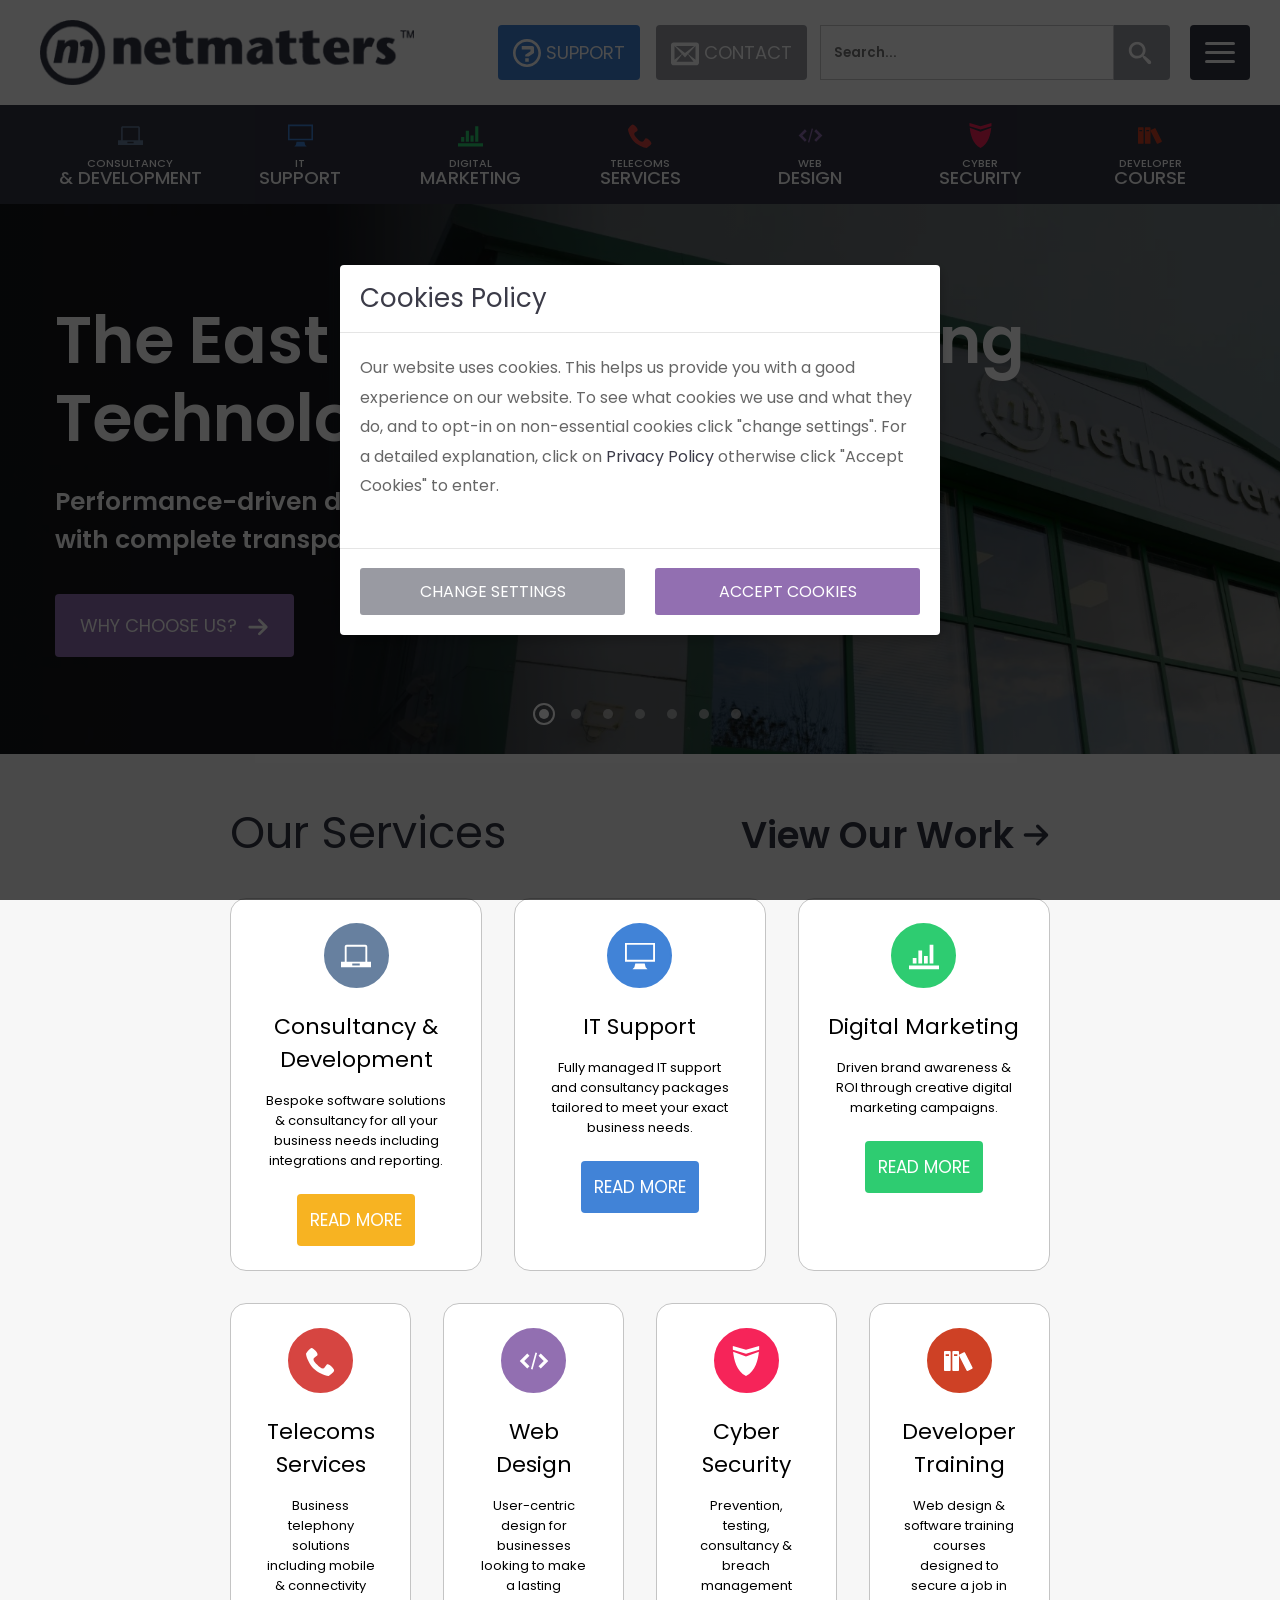
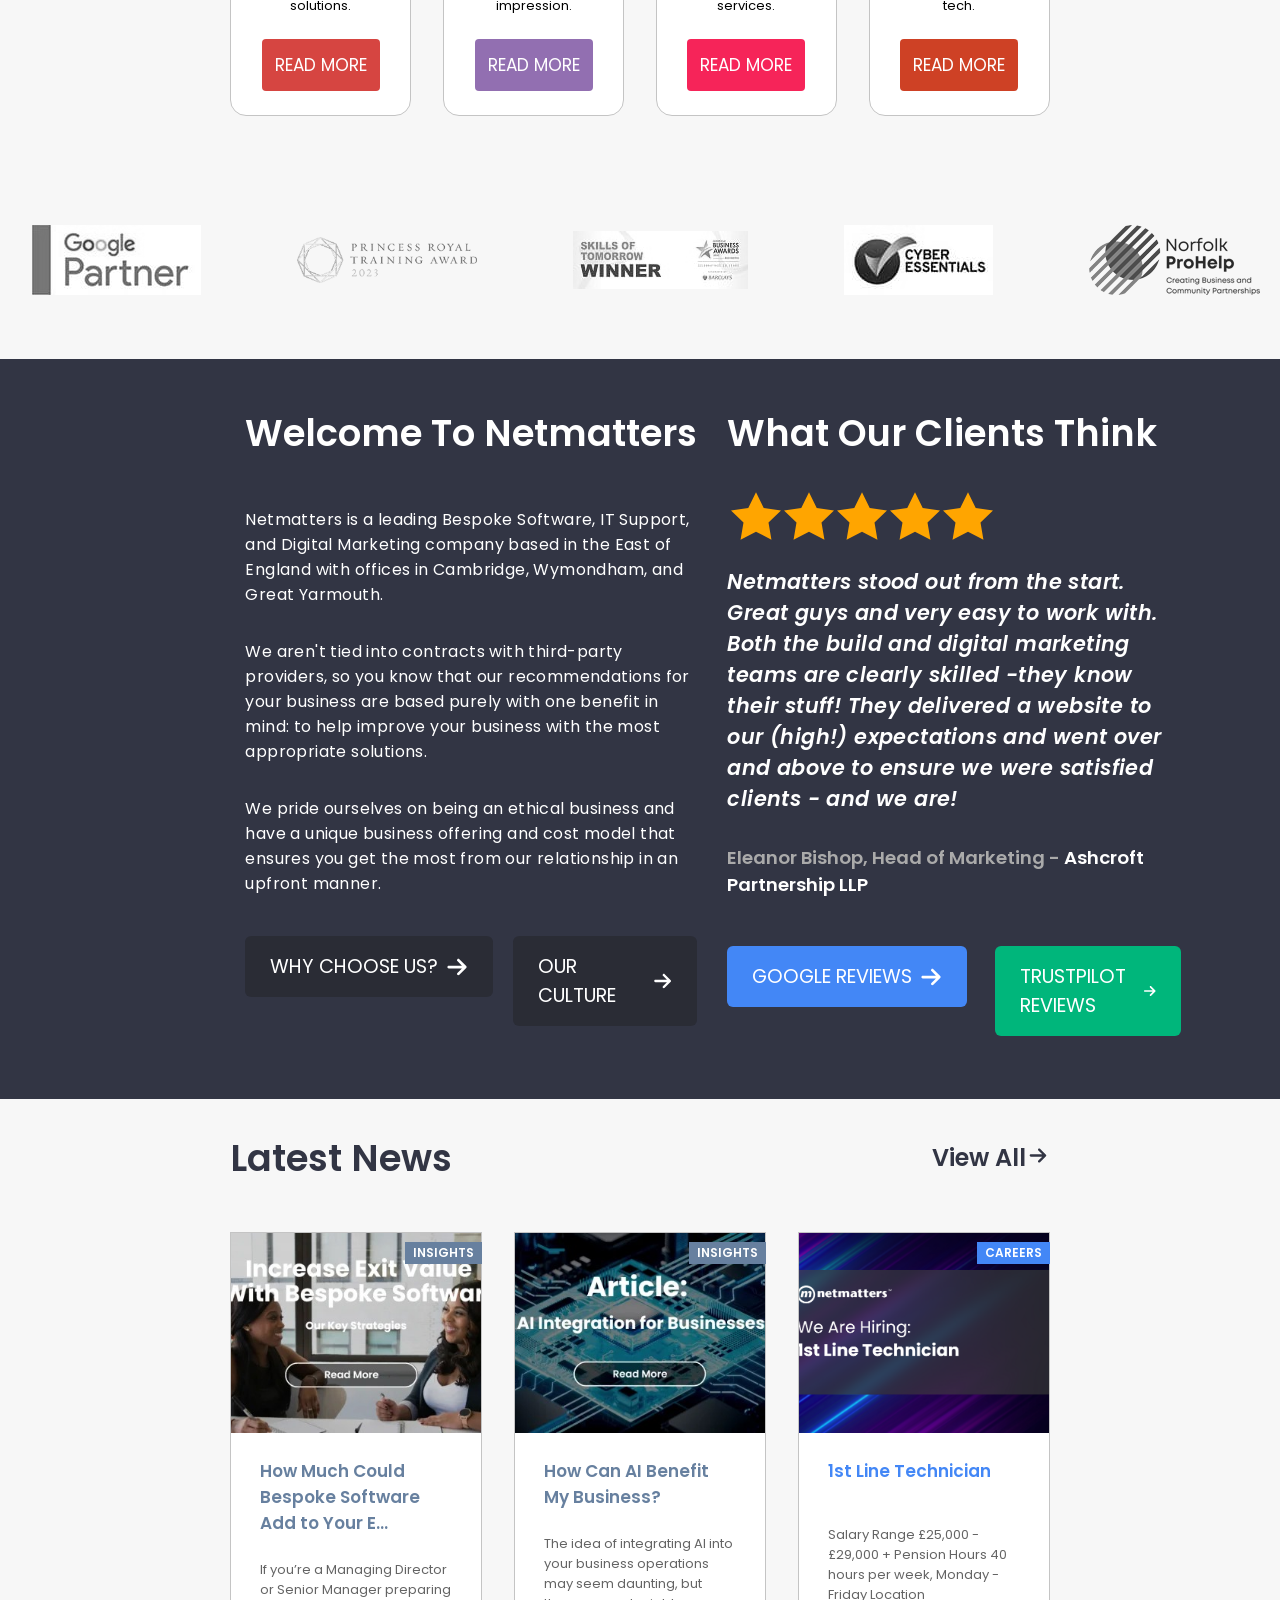
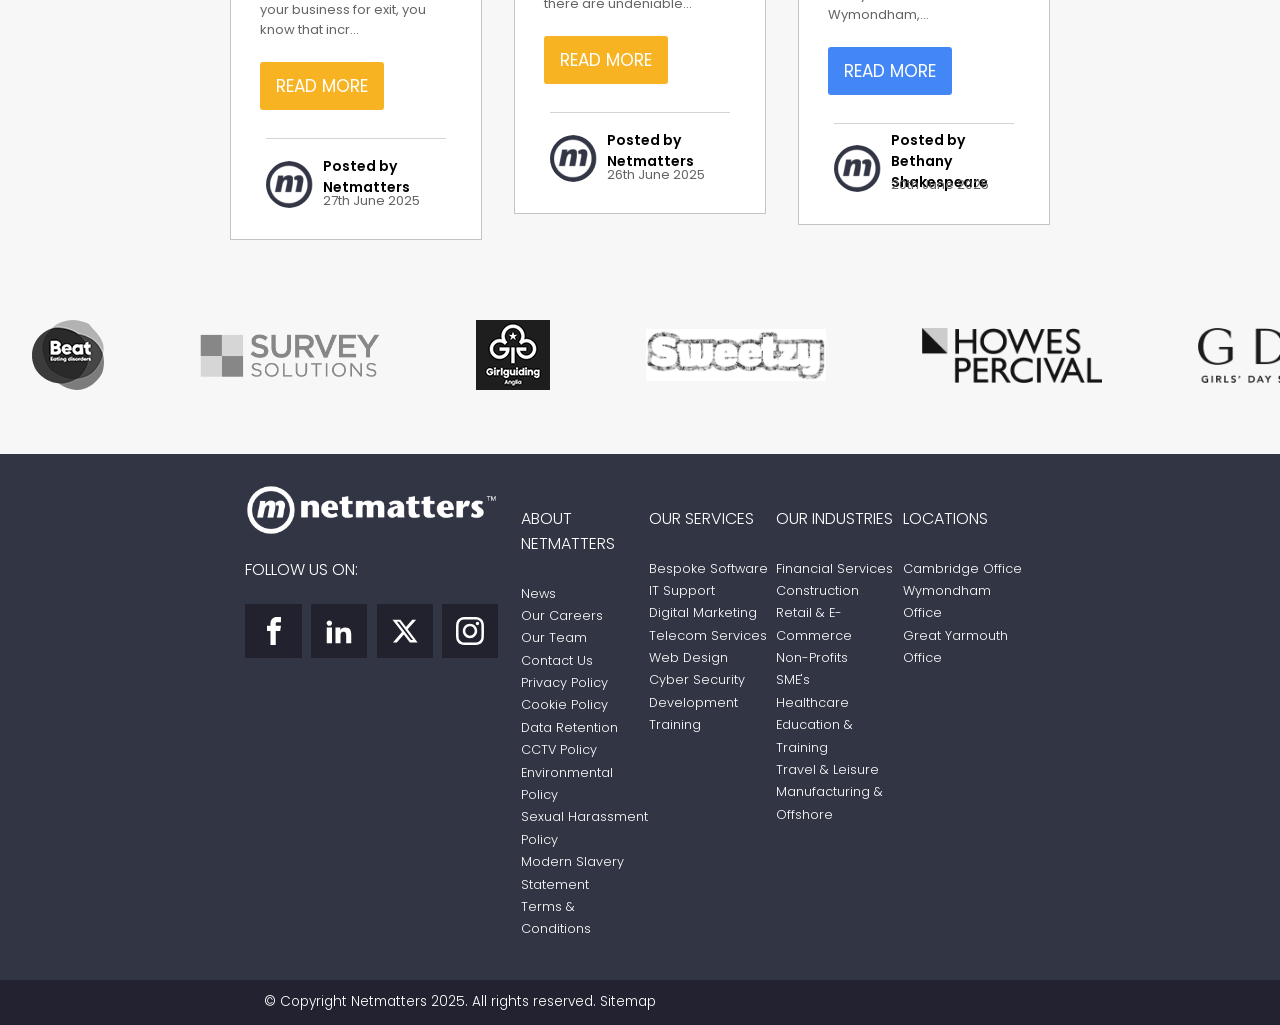
<file: index.html>
<!DOCTYPE html>
<html lang="en">
    <head>
        <meta charset="UTF-8">
        <meta name="viewport" content="width=device-width, initial-scale=1.0">
        <link rel="preconnect" href="https://fonts.googleapis.com">
        <link rel="preconnect" href="https://fonts.gstatic.com" crossorigin>
        <link href="https://fonts.googleapis.com/css2?family=Poppins:wght@300;400;500;600;700;800&display=swap" rel="stylesheet">
        <link rel="stylesheet" href="css/splide.min.css">
        <link rel="stylesheet" href="css/styles.css">
        <title>Netmatters Homepage</title>
    </head>
    <body>
        <div class="header">
            <header class="header-top">
                <div id="header-logo">
                    <img src="img/nmlogoblue.png" alt="Netmatters Logo">
                </div> <!--Header hides when scrolling down and appears when coming up-->
                <div id="contact">
                    <a id="head-contact-phone" href="contact.html" aria-label="contact">
                       <svg aria-hidden="true" viewBox="0 0 32 32"><use href="SVG/symbol-defs.svg#icon-phone"></use></svg>
                    </a>
                </div>
                <div id="support">
                    <a id="head-support" class="header-action header-action--support" href="contact.html" aria-label="Support">
                        <svg aria-hidden="true" viewBox="0 0 32 32"><use href="SVG/symbol-defs.svg#icon-question"></use></svg>SUPPORT
                    </a>
                </div>
                <div id="contact-2">
                    <a id="head-contact" class="header-action header-action--contact" href="contact.html" aria-label="Contact">
                        <svg aria-hidden="true" viewBox="0 0 32 32"><use href="SVG/symbol-defs.svg#icon-envelop"></use></svg>CONTACT
                    </a>
                </div>
                <div id="search-btn">
                    <button type="button" aria-label="Search"><svg aria-hidden="true" viewBox="0 0 40 32"><use href="SVG/symbol-defs.svg#icon-search"></use></svg></button>
                </div>
                <div id="side-nav">
                    <input type="checkbox" id="nav-toggle">
                    <label for="nav-toggle" class="hamburger" aria-label="Toggle menu"><span></span><span></span><span></span></label>
                </div>
                    <div class="search">
                        <input type="search" id="search-bar" placeholder="Search..."><button type="button" aria-label="Search"><svg aria-hidden="true" viewBox="0 0 40 32"><use href="SVG/symbol-defs.svg#icon-search"></use></svg></button>
                    </div>
            </header>
            <div class="main-nav">
                <div class="nav-item nav-con-dev">
                    <button id="nav-con-dev"><svg aria-hidden="true" viewBox="0 0 32 32"><use href="SVG/symbol-defs.svg#icon-laptop"></use></svg><span class="top-words">CONSULTANCY</span><span class="bottom-words">&amp; DEVELOPMENT</span></button>
                    <div class="dropdown">
                        <h4 class="drop-header">Our Consultancy & Development Services</h4>
                        <div class="dropdown-item"><svg aria-hidden="true"><use href="SVG/symbol-defs.svg#icon-cogs"></use></svg><a href="#">Bespoke CRM</a></div>
                        <div class="dropdown-item"><svg aria-hidden="true"><use href="SVG/symbol-defs.svg#icon-briefcase"></use></svg><a href="#">Business Automation</a></div>
                        <div class="dropdown-item"><svg aria-hidden="true"><use href="SVG/symbol-defs.svg#icon-share"></use></svg><a href="#">Software Integrations</a></div>
                        <div class="dropdown-item"><svg aria-hidden="true"><use href="SVG/symbol-defs.svg#icon-mobile"></use></svg><a href="#">Mobile App Development</a></div>
                        <div class="dropdown-item"><svg aria-hidden="true"><use href="SVG/symbol-defs.svg#icon-folder"></use></svg><a href="#">Bespoke Databases</a></div>
                        <div class="dropdown-item"><svg aria-hidden="true"><use href="SVG/symbol-defs.svg#icon-loop"></use></svg><a href="#">Sharepoint Development</a></div>
                        <div class="dropdown-item"><svg aria-hidden="true"><use href="SVG/symbol-defs.svg#icon-download"></use></svg><a href="#">Operational Systems</a></div>
                        <div class="dropdown-item"><svg aria-hidden="true"><use href="SVG/symbol-defs.svg#icon-users"></use></svg><a href="#">Business Central Implementation</a></div>
                        <div class="dropdown-item"><svg aria-hidden="true"><use href="SVG/symbol-defs.svg#icon-laptop"></use></svg><a href="#">Internet of Things (IoT) Software</a></div>
                        <div class="dropdown-item"><svg aria-hidden="true"><use href="SVG/symbol-defs.svg#icon-cloud"></use></svg><a href="#">Intranet Development</a></div>
                        <div class="dropdown-item"><svg aria-hidden="true"><use href="SVG/symbol-defs.svg#icon-cloud-download"></use></svg><a href="#">Customer Portal Development</a></div>
                        <div class="dropdown-item"><svg aria-hidden="true"><use href="SVG/symbol-defs.svg#icon-earth"></use></svg><a href="#">Reporting Hub</a></div>
                        <div class="dropdown-item"><svg aria-hidden="true"><use href="SVG/symbol-defs.svg#icon-database"></use></svg><a href="#">SAP S/4HANA Management</a></div>
                    </div>
                </div>
                <div class="nav-item nav-it-support">
                    <button id="nav-it-support"><svg aria-hidden="true" viewBox="0 0 32 32"><use href="SVG/symbol-defs.svg#icon-display"></use></svg><span class="top-words">IT</span><span class="bottom-words">SUPPORT</span></button>
                    <div class="dropdown">
                        <h4 class="drop-header">Our IT Support Services</h4>
                        <div class="dropdown-item"><svg aria-hidden="true"><use href="SVG/symbol-defs.svg#icon-headphones"></use></svg><a href="#">Managed IT Support</a></div>
                        <div class="dropdown-item"><svg aria-hidden="true"><use href="SVG/symbol-defs.svg#icon-briefcase"></use></svg><a href="#">Business IT Support</a></div>
                        <div class="dropdown-item"><svg aria-hidden="true"><use href="SVG/symbol-defs.svg#icon-laptop"></use></svg><a href="#">Office 365 for Business</a></div>
                        <div class="dropdown-item"><svg aria-hidden="true"><use href="SVG/symbol-defs.svg#icon-library"></use></svg><a href="#">IT Consultancy</a></div>
                        <div class="dropdown-item"><svg aria-hidden="true"><use href="SVG/symbol-defs.svg#icon-cloud"></use></svg><a href="#">Cloud Service Provider</a></div>
                        <div class="dropdown-item"><svg aria-hidden="true"><use href="SVG/symbol-defs.svg#icon-drive"></use></svg><a href="#">Data Backup &amp; Disaster Recovery</a></div>
                    </div>
                </div>
                <div class="nav-item nav-marketing">
                    <button id="nav-marketing"><svg aria-hidden="true" viewBox="0 0 32 32"><use href="SVG/symbol-defs.svg#icon-stats-bars"></use></svg><span class="top-words">DIGITAL</span><span class="bottom-words">MARKETING</span></button>
                    <div class="dropdown">
                        <h4 class="drop-header">Our Digital Marketing Services</h4>
                        <div class="dropdown-item"><svg aria-hidden="true"><use href="SVG/symbol-defs.svg#icon-search"></use></svg><a href="#">Search Engine Optimisation (SEO)</a></div>
                        <div class="dropdown-item"><svg aria-hidden="true"><use href="SVG/symbol-defs.svg#icon-coin-dollar"></use></svg><a href="#">Pay Per Click Advertising (PPC)</a></div>
                        <div class="dropdown-item"><svg aria-hidden="true"><use href="SVG/symbol-defs.svg#icon-stats-dots"></use></svg><a href="#">Conversion Rate Optimisation (CRO)</a></div>
                        <div class="dropdown-item"><svg aria-hidden="true"><use href="SVG/symbol-defs.svg#icon-envelop"></use></svg><a href="#">Email Marketing</a></div>
                        <div class="dropdown-item"><svg aria-hidden="true"><use href="SVG/symbol-defs.svg#icon-users"></use></svg><a href="#">Social Media Marketing</a></div>
                        <div class="dropdown-item"><svg aria-hidden="true"><use href="SVG/symbol-defs.svg#icon-pencil"></use></svg><a href="#">Content Marketing</a></div>
                    </div>
                </div>
                <div class="nav-item nav-telecoms">
                    <button id="nav-telecoms"><svg aria-hidden="true" viewBox="0 0 32 32"><use href="SVG/symbol-defs.svg#icon-phone"></use></svg><span class="top-words">TELECOMS</span><span class="bottom-words">SERVICES</span></button>
                    <div class="dropdown">
                        <h4 class="drop-header">Our Telecoms Services</h4>
                        <div class="dropdown-item"><svg aria-hidden="true"><use href="SVG/symbol-defs.svg#icon-mobile"></use></svg><a href="#">Business Mobile</a></div>
                        <div class="dropdown-item"><svg aria-hidden="true"><use href="SVG/symbol-defs.svg#icon-phone"></use></svg><a href="#">Phone System Health Check</a></div>
                        <div class="dropdown-item"><svg aria-hidden="true"><use href="SVG/symbol-defs.svg#icon-address-book"></use></svg><a href="#">Business Phone Systems</a></div>
                        <div class="dropdown-item"><svg aria-hidden="true"><use href="SVG/symbol-defs.svg#icon-meter"></use></svg><a href="#">Business Connectivity</a></div>
                        <div class="dropdown-item"><svg aria-hidden="true"><use href="SVG/symbol-defs.svg#icon-file-text"></use></svg><a href="#">Telecoms Bill Review</a></div>
                        <div class="dropdown-item"><svg aria-hidden="true"><use href="SVG/symbol-defs.svg#icon-phone-hang-up"></use></svg><a href="#">3CX Systems</a></div>
                    </div>
                </div>
                <div class="nav-item nav-design">
                    <button id="nav-design"><svg aria-hidden="true" viewBox="0 0 40 32"><use href="SVG/symbol-defs.svg#icon-embed2"></use></svg><span class="top-words">WEB</span><span class="bottom-words">DESIGN</span></button>
                    <div class="dropdown">
                        <h4 class="drop-header">Our Web Design Services</h4>
                        <div class="dropdown-item"><svg aria-hidden="true"><use href="SVG/symbol-defs.svg#icon-pencil"></use></svg><a href="#">Bespoke Website Design</a></div>
                        <div class="dropdown-item"><svg aria-hidden="true"><use href="SVG/symbol-defs.svg#icon-cart"></use></svg><a href="#">eCommerce Website Design</a></div>
                        <div class="dropdown-item"><svg aria-hidden="true"><use href="SVG/symbol-defs.svg#icon-display"></use></svg><a href="#">Pay Monthly Websites</a></div>
                        <div class="dropdown-item"><svg aria-hidden="true"><use href="SVG/symbol-defs.svg#icon-bullhorn"></use></svg><a href="#">Branding &amp; Design</a></div>
                        <div class="dropdown-item"><svg aria-hidden="true"><use href="SVG/symbol-defs.svg#icon-mobile"></use></svg><a href="#">Mobile App Development</a></div>
                        <div class="dropdown-item"><svg aria-hidden="true"><use href="SVG/symbol-defs.svg#icon-cloud"></use></svg><a href="#">Web Hosting</a></div>
                    </div>
                </div>
                <div class="nav-item nav-cyber">
                    <button id="nav-cyber"><svg aria-hidden="true" viewBox="0 0 32 32"><use href="SVG/symbol-defs.svg#icon-shield"></use></svg><span class="top-words">CYBER</span><span class="bottom-words">SECURITY</span></button>
                    <div class="dropdown">
                        <h4 class="drop-header">Our Cyber Security Services</h4>
                        <div class="dropdown-item"><svg aria-hidden="true"><use href="SVG/symbol-defs.svg#icon-files-empty"></use></svg><a href="#">Cyber Security Assessment</a></div>
                        <div class="dropdown-item"><svg aria-hidden="true"><use href="SVG/symbol-defs.svg#icon-clock"></use></svg><a href="#">Cyber Security Management</a></div>
                        <div class="dropdown-item"><svg aria-hidden="true"><use href="SVG/symbol-defs.svg#icon-lab"></use></svg><a href="#">Cyber Penetration Testing</a></div>
                        <div class="dropdown-item"><svg aria-hidden="true"><use href="SVG/symbol-defs.svg#icon-library"></use></svg><a href="#">Cyber Essentials Certification</a></div>
                        <div class="dropdown-item"><svg aria-hidden="true"><use href="SVG/symbol-defs.svg#icon-shield"></use></svg><a href="#">PCI Compliance</a></div>
                        <div class="dropdown-item"><svg aria-hidden="true"><use href="SVG/symbol-defs.svg#icon-lock"></use></svg><a href="#">Hacking Prevention</a></div>
                    </div>
                </div>
                <div class="nav-item nav-developer">
                    <button id="nav-developer"><svg aria-hidden="true" viewBox="0 0 36 32"><use href="SVG/symbol-defs.svg#icon-books"></use></svg><span class="top-words">DEVELOPER</span><span class="bottom-words">COURSE</span></button>
                    <div class="dropdown">
                        <h4 class="drop-header">Our Developer Course Services</h4>
                        <div class="dropdown-item"><svg aria-hidden="true"><use href="SVG/symbol-defs.svg#icon-laptop"></use></svg><a href="#">Train For A Career In Tech</a></div>
                        <div class="dropdown-item"><svg aria-hidden="true"><use href="SVG/symbol-defs.svg#icon-embed2"></use></svg><a href="#">Skills Bootcamp</a></div>
                        <div class="dropdown-item"><svg aria-hidden="true"><use href="SVG/symbol-defs.svg#icon-question"></use></svg><a href="#">Scion Scheme Frequently Asked Questions</a></div>
                        <div class="dropdown-item"><svg aria-hidden="true"><use href="SVG/symbol-defs.svg#icon-users"></use></svg><a href="#">Scion Collaborators</a></div>
                    </div>
                </div>
            </div>
        </div>
        <nav class="side-nav">
            <div class="side-nav-mobile-services">
                <a class="side-nav-contact" href="contact.html">CONTACT US</a>
                <div class="side-nav-services">
                    <section class="side-nav-card side-nav-consultancy">
                        <div class="side-nav-card-heading"><svg aria-hidden="true" viewBox="0 0 32 32"><use href="SVG/symbol-defs.svg#icon-laptop"></use></svg><h3><span class="side-nav-title-small">Consultancy</span><span class="side-nav-title-large">&amp; Development</span></h3></div>
                        <div class="side-nav-card-links">
                            <a href="#">Bespoke CRM</a><a href="#">Business Automation</a><a href="#">Software Integrations</a><a href="#">Mobile App Development</a><a href="#">Bespoke Databases</a><a href="#">Sharepoint Development</a><a href="#">Operational Systems</a><a href="#">Business Central Implementation</a><a href="#">Internet of Things (IoT) Software</a><a href="#">Intranet Development</a><a href="#">Customer Portal Development</a><a href="#">Reporting Hub</a><a href="#">SAP S/4HANA Management</a>
                        </div>
                    </section>
                    <section class="side-nav-card side-nav-it-support">
                        <div class="side-nav-card-heading"><svg aria-hidden="true" viewBox="0 0 32 32"><use href="SVG/symbol-defs.svg#icon-display"></use></svg><h3><span class="side-nav-title-small">IT</span><span class="side-nav-title-large">Support</span></h3></div>
                        <div class="side-nav-card-links">
                            <a href="#">Managed IT Support</a><a href="#">Business IT Support</a><a href="#">Office 365 for Business</a><a href="#">IT Consultancy</a><a href="#">Cloud Service Provider</a><a href="#">Data Backup &amp; Disaster Recovery</a>
                        </div>
                    </section>
                    <section class="side-nav-card side-nav-marketing">
                        <div class="side-nav-card-heading"><svg aria-hidden="true" viewBox="0 0 32 32"><use href="SVG/symbol-defs.svg#icon-stats-bars"></use></svg><h3><span class="side-nav-title-small">Digital</span><span class="side-nav-title-large">Marketing</span></h3></div>
                        <div class="side-nav-card-links">
                            <a href="#">Search Engine Optimisation (SEO)</a><a href="#">Pay Per Click Advertising (PPC)</a><a href="#">Conversion Rate Optimisation (CRO)</a><a href="#">Email Marketing</a><a href="#">Social Media Marketing</a><a href="#">Content Marketing</a>
                        </div>
                    </section>
                    <section class="side-nav-card side-nav-telecoms">
                        <div class="side-nav-card-heading"><svg aria-hidden="true" viewBox="0 0 32 32"><use href="SVG/symbol-defs.svg#icon-phone"></use></svg><h3><span class="side-nav-title-small">Telecoms</span><span class="side-nav-title-large">Services</span></h3></div>
                        <div class="side-nav-card-links">
                            <a href="#">Business Mobile</a><a href="#">Phone System Health Check</a><a href="#">Business Phone Systems</a><a href="#">Business Connectivity</a><a href="#">Telecoms Bill Review</a><a href="#">3CX Systems</a>
                        </div>
                    </section>
                    <section class="side-nav-card side-nav-web-design">
                        <div class="side-nav-card-heading"><svg aria-hidden="true" viewBox="0 0 40 32"><use href="SVG/symbol-defs.svg#icon-embed2"></use></svg><h3><span class="side-nav-title-small">Web</span><span class="side-nav-title-large">Design</span></h3></div>
                        <div class="side-nav-card-links">
                            <a href="#">Bespoke Website Design</a><a href="#">eCommerce Website Design</a><a href="#">Pay Monthly Websites</a><a href="#">Branding &amp; Design</a><a href="#">Mobile App Development</a><a href="#">Web Hosting</a>
                        </div>
                    </section>
                    <section class="side-nav-card side-nav-cyber">
                        <div class="side-nav-card-heading"><svg aria-hidden="true" viewBox="0 0 32 32"><use href="SVG/symbol-defs.svg#icon-shield"></use></svg><h3><span class="side-nav-title-small">Cyber</span><span class="side-nav-title-large">Security</span></h3></div>
                        <div class="side-nav-card-links">
                            <a href="#">Cyber Security Assessment</a><a href="#">Cyber Security Management</a><a href="#">Cyber Penetration Testing</a><a href="#">Cyber Essentials Certification</a><a href="#">PCI Compliance</a><a href="#">Hacking Prevention</a>
                        </div>
                    </section>
                    <section class="side-nav-card side-nav-developer">
                        <div class="side-nav-card-heading"><svg aria-hidden="true" viewBox="0 0 36 32"><use href="SVG/symbol-defs.svg#icon-books"></use></svg><h3><span class="side-nav-title-small">Developer</span><span class="side-nav-title-large">Course</span></h3></div>
                        <div class="side-nav-card-links">
                            <a href="#">Train For A Career In Tech</a><a href="#">Skills Bootcamp</a><a href="#">Scion Scheme Frequently Asked Questions</a><a href="#">Scion Collaborators</a>
                        </div>
                    </section>
                </div>
            </div>
            <section class="side-nav-group">
                <h3><a class="side-nav-heading-link" href="#">Services</a></h3>
                <a href="#">Bespoke Software</a>
                <a href="#">IT Support</a>
                <a href="#">Digital Marketing</a>
                <a href="#">Telecoms Services</a>
                <a href="#">Web Design</a>
                <a href="#">Cyber Security</a>
            </section>
            <section class="side-nav-group">
                <h3><a class="side-nav-heading-link" href="#">OUR WORK</a></h3>
                <a href="#">Case Studies</a>
                <a href="#">Our Digital Marketing Clients</a>
                <a href="#">Our Website Clients</a>
                <a href="#">Our IT Clients</a>
                <a href="#">Our Bespoke Software Clients</a>
                <a href="#">Our Telecoms Clients</a>
            </section>
            <section class="side-nav-group">
                <h3><a class="side-nav-heading-link" href="#">OUR KNOWLEDGE</a></h3>
                <a href="#">Technologies</a>
                <a href="#">Industries</a>
                <a href="#">News</a>
                <a href="#">Insights</a>
            </section>
            <section class="side-nav-group">
                <h3><a class="side-nav-heading-link" href="#">TRAINING</a></h3>
                <a href="#">Train for a Career in Tech</a>
                <a href="#">Skills Bootcamp</a>
                <a href="#">SCS Frequently Asked Questions</a>
                <a href="#">Scion Collaborators</a>
            </section>
            <section class="side-nav-group">
                <h3><a class="side-nav-heading-link" href="#">OUR COMPANY</a></h3>
                <a href="#">Why Choose Us?</a>
                <a href="#">Our Culture</a>
                <a href="#">Our Team</a>
                <a href="#">Our Careers</a>
                <a href="#">Our Benefits</a>
                <a href="#">Our Accreditations</a>
                <a href="#">Laptops 4 Learning</a>
            </section>
            <section class="side-nav-group">
                <h3><a class="side-nav-heading-link" href="contact.html">CONTACT US</a></h3>
                <a href="#">Cambridge Office</a>
                <a href="#">Wymondham Office</a>
                <a href="#">Great Yarmouth Office</a>
            </section>
        </nav>
        <main>
            <!-- banner slides ordered main, grey, blue, green, red, purple and pink -->
            <section id="hero" class="splide" aria-label="Featured banners">
                <div class="splide__track">
                    <ul class="splide__list">
                        <li class="banner banner--main splide__slide">
                            <div class="container">
                                <h1>The East Of England's Leading Technology Company</h1>
                                <p>Performance-driven digital and technology services with complete transparency.</p>
                                <a class="banner-cta" href="#">WHY CHOOSE US?<svg class="arrow" aria-hidden="true" viewBox="0 0 32 32"><use href="SVG/symbol-defs.svg#icon-arrow-right2"></use></svg></a>
                            </div>
                        </li>
                        <li class="banner banner--grey splide__slide">
                            <div class="container">
                                <h2>Bespoke Software</h2>
                                <p>Delivering expert bespoke software solutions across a range of industries.</p>
                                <a class="banner-cta" href="#">FIND OUT MORE<svg class="arrow" aria-hidden="true" viewBox="0 0 32 32"><use href="SVG/symbol-defs.svg#icon-arrow-right2"></use></svg></a>
                            </div>
                        </li>
                        <li class="banner banner--blue splide__slide">
                            <div class="container">
                                <h2>IT Support</h2>
                                <p>Fast and cost-effective IT support services for your business.</p>
                                <a class="banner-cta" href="#">FIND OUT MORE<svg class="arrow" aria-hidden="true" viewBox="0 0 32 32"><use href="SVG/symbol-defs.svg#icon-arrow-right2"></use></svg></a>
                            </div>
                        </li>
                        <li class="banner banner--green splide__slide">
                            <div class="container">
                                <h2>Digital Marketing</h2>
                                <p>Generating your new business through results-driven marketing activities.</p>
                                <a class="banner-cta" href="#">WHY CHOOSE US?<svg class="arrow" aria-hidden="true" viewBox="0 0 32 32"><use href="SVG/symbol-defs.svg#icon-arrow-right2"></use></svg></a>
                            </div>
                        </li>
                        <li class="banner banner--red splide__slide">
                            <div class="container">
                                <h2>Telecoms Services</h2>
                                <p>A new approach to connectivity, see how we can help your business.</p>
                                <a class="banner-cta" href="#">WHY CHOOSE US?<svg class="arrow" aria-hidden="true" viewBox="0 0 32 32"><use href="SVG/symbol-defs.svg#icon-arrow-right2"></use></svg></a>
                            </div>
                        </li>
                        <li class="banner banner--purple splide__slide">
                            <div class="container">
                                <h2>Web Design</h2>
                                <p>For businesses to make a strong and effective first impression</p>
                                <a class="banner-cta" href="#">WHY CHOOSE US?<svg class="arrow" aria-hidden="true" viewBox="0 0 32 32"><use href="SVG/symbol-defs.svg#icon-arrow-right2"></use></svg></a>
                            </div>
                        </li>
                        <li class="banner banner--pink splide__slide">
                            <div class="container">
                                <h2>Cyber Security</h2>
                                <p>keeping businesses and their customers sensitive information protected.</p>
                                <a class="banner-cta" href="#">WHY CHOOSE US?<svg class="arrow" aria-hidden="true" viewBox="0 0 32 32"><use href="SVG/symbol-defs.svg#icon-arrow-right2"></use></svg></a>
                            </div>
                        </li>
                    </ul>
                </div>
            </section>

            <section class="services">
                <h2>Our Services</h2>
                <a href="#">
                <div id="con-dev">
                    <div class="image-circle image-circle--consult">
                        <svg aria-hidden="true" viewBox="0 0 32 32"><use href="SVG/symbol-defs.svg#icon-laptop"></use></svg>
                    </div>
                    <h3>Consultancy & Development</h3>
                    <p>Bespoke software solutions & consultancy for all your business needs including integrations and reporting.</p>
                    <span class="read-more">READ MORE</span>
                </div>
                </a>
                <a href="#">
                <div id="it-support">
                    <div class="image-circle image-circle--support">
                        <svg aria-hidden="true" viewBox="0 0 32 32"><use href="SVG/symbol-defs.svg#icon-display"></use></svg>
                    </div>
                    <h3>IT Support</h3>
                    <p>Fully managed IT support and consultancy packages tailored to meet your exact business needs.</p>
                    <span class="read-more">READ MORE</span>
                </div>
                </a>
                <a href="#">
                <div id="marketing">
                    <div class="image-circle image-circle--marketing">
                        <svg aria-hidden="true" viewBox="0 0 32 32"><use href="SVG/symbol-defs.svg#icon-stats-bars"></use></svg>
                    </div>
                    <h3>Digital Marketing</h3>
                    <p>Driven brand awareness & ROI through creative digital marketing campaigns.</p>
                    <span class="read-more">READ MORE</span>
                </div>
                </a>
                <a href="#">
                <div id="telecoms">
                    <div class="image-circle image-circle--telecom">
                        <svg aria-hidden="true" viewBox="0 0 32 32"><use href="SVG/symbol-defs.svg#icon-phone"></use></svg>
                    </div>
                    <h3>Telecoms Services</h3>
                    <p>Business telephony solutions including mobile & connectivity solutions.</p>
                    <span class="read-more">READ MORE</span>
                </div>
                </a>
                <a href="#">
                <div id="design">
                    <div class="image-circle image-circle--design">
                        <svg aria-hidden="true" viewBox="0 0 40 32"><use href="SVG/symbol-defs.svg#icon-embed2"></use></svg>
                    </div>
                    <h3>Web Design</h3>
                    <p>User-centric design for businesses looking to make a lasting impression.</p>
                    <span class="read-more">READ MORE</span>
                </div>
                </a>
                <a href="#">
                <div id="cyber">
                    <div class="image-circle image-circle--cyber">
                        <svg aria-hidden="true" viewBox="0 0 32 32"><use href="SVG/symbol-defs.svg#icon-shield"></use></svg>
                    </div>
                    <h3>Cyber Security</h3>
                    <p>Prevention, testing, consultancy & breach management services.</p>
                    <span class="read-more">READ MORE</span>
                </div>
                </a>
                <a href="#">
                <div id="developer">
                    <div class="image-circle image-circle--dev">
                        <svg aria-hidden="true" viewBox="0 0 36 32"><use href="SVG/symbol-defs.svg#icon-books"></use></svg>
                    </div>
                    <h3>Developer Training</h3>
                    <p>Web design & software training courses designed to secure a job in tech.</p>
                    <span class="read-more">READ MORE</span>
                </div>
                </a>
                <a id="view-work" href="#">View Our Work<svg class="arrow" aria-hidden="true" viewBox="0 0 32 32"><use href="SVG/symbol-defs.svg#icon-arrow-right2"></use></svg></a>
            </section>

            <div id="awards">
                <div class="clients">
                    <img src="P&C/google-partner.jpg" alt="Google Partner logo">
                    <img src="P&C/princess-training.png" alt="Princess Royal Training Award logo">
                    <img src="P&C/sot.jpg" alt="Skills of Tomorrow logo">
                    <img src="P&C/cyber-essentials.jpg" alt="Cyber Essentials logo">
                    <img src="P&C/prohelp.png" alt="ProHelp logo">
                    <img src="P&C/carbon-charter.jpg" alt="Carbon Charter logo">
                    <img src="P&C/PPC.jpg" alt="Prompt Payment Code logo">
                    <img src="P&C/future-50.jpg" alt="Future 50 logo">
                    <img src="P&C/iso-27001.png" alt="ISO 27001 certification logo">
                    <img src="P&C/qms.png" alt="Quality management certification logo">
                    <img src="P&C/GBC.png" alt="GBC logo">
                </div>
            </div>

            <section id="info">
                <!--welcome info and review-->
                <div class="about">
                    <div class="container">
                        <h2>Welcome To Netmatters</h2>
                        <p>Netmatters is a leading Bespoke Software, IT Support, and Digital Marketing company based in the East of England with offices in Cambridge, Wymondham, and Great Yarmouth.</p><!-- welcome section -->
                        <p>We aren't tied into contracts with third-party providers, so you know that our recommendations for your business are based purely with one benefit in mind: to help improve your business with the most appropriate solutions.</p>
                        <p>We pride ourselves on being an ethical business and have a unique business offering and cost model that ensures you get the most from our relationship in an upfront manner.</p>
                    <div class="welcome-btn">
                        <a href="#" id="why-btn">WHY CHOOSE US?<svg class="arrow" aria-hidden="true" viewBox="0 0 32 32"><use href="SVG/symbol-defs.svg#icon-arrow-right2"></use></svg></a>
                        <a href="#" id="culture-btn">OUR CULTURE<svg class="arrow" aria-hidden="true" viewBox="0 0 32 32"><use href="SVG/symbol-defs.svg#icon-arrow-right2"></use></svg></a>
                    </div>
                    </div>
                    <div class="what-clients-think">
                        <h2>What Our Clients Think</h2>
                        <div class="stars">
                            <svg aria-hidden="true" viewBox="0 0 32 32"><use href="SVG/symbol-defs.svg#icon-star-full"></use></svg>
                            <svg aria-hidden="true" viewBox="0 0 32 32"><use href="SVG/symbol-defs.svg#icon-star-full"></use></svg>
                            <svg aria-hidden="true" viewBox="0 0 32 32"><use href="SVG/symbol-defs.svg#icon-star-full"></use></svg>
                            <svg aria-hidden="true" viewBox="0 0 32 32"><use href="SVG/symbol-defs.svg#icon-star-full"></use></svg>
                            <svg aria-hidden="true" viewBox="0 0 32 32"><use href="SVG/symbol-defs.svg#icon-star-full"></use></svg>
                        </div>
                        <blockquote>Netmatters stood out from the start. Great guys and very easy to work with. Both the build and digital marketing teams are clearly skilled -they know their stuff! They delivered a website to our (high!) expectations and went over and above to ensure we were satisfied clients - and we are!</blockquote> <!-- Quote -->
                        <cite><span id="quote-name">Eleanor Bishop, Head of Marketing -</span><a href="#" id="quote-comp"> Ashcroft Partnership LLP</a></cite> <!-- Who quoted it -->
                    <div class="buttons">
                        <a href="#" id="google-rev">GOOGLE REVIEWS<svg class="arrow" aria-hidden="true" viewBox="0 0 32 32"><use href="SVG/symbol-defs.svg#icon-arrow-right2"></use></svg></a>
                        <a href="#" id="trust-rev">TRUSTPILOT REVIEWS<svg class="arrow" aria-hidden="true" viewBox="0 0 32 32"><use href="SVG/symbol-defs.svg#icon-arrow-right2"></use></svg></a>
                    </div>
                    </div>
                </div>
            </section>

            <section class="latest-news"><!--2 latest news articles-->
                <h2>Latest News</h2>
                <div class="news-card">
                    <a class="category" href="#">INSIGHTS</a>
                    <a href="#">
                        <div class="news">
                            <img src="img/bespoke-software.jpeg" alt="talking about software">
                            <h3>How Much Could Bespoke Software Add to Your E...</h3>
                            <p>If you’re a Managing Director or Senior Manager preparing your business for exit, you know that incr...</p>
                            <span class="read-more">READ MORE</span>
                            <div class="posts">
                                <img class="avatar" src="img/netmatters-avatar.png" alt="avatar of netmatters">
                                <p class="posted">Posted by Netmatters</p>
                                <p class="date">27th June 2025</p>
                            </div>
                        </div>
                    </a>
                </div>
                <div class="news-card">
                    <a class="category" href="#">INSIGHTS</a>
                    <a href="#">
                        <div class="news">
                            <img src="img/ai-intergration.jpeg" alt="ai ai-integration">
                            <h3>How Can AI Benefit My Business?</h3>
                            <p>The idea of integrating AI into your business operations may seem daunting, but there are undeniable...</p>
                            <span class="read-more">READ MORE</span>
                            <div class="posts">
                                <img class="avatar" src="img/netmatters-avatar.png" alt="avatar of netmatters">
                                <p class="posted">Posted by Netmatters</p>
                                <p class="date">26th June 2025</p>
                            </div>
                        </div>
                    </a>
                </div>
                <div class="news-card">
                    <a class="category category-careers" href="#">CAREERS</a>
                    <a href="#">
                        <div class="career">
                            <img src="img/1stline.png" alt="job offer">
                            <h3>1st Line Technician</h3>
                            <p>Salary Range £25,000 -£29,000 + Pension Hours 40 hours per week, Monday - Friday Location Wymondham,...</p>
                            <span class="read-more">READ MORE</span>
                            <div class="posts">
                                <img class="avatar" src="img/netmatters-avatar.png" alt="avatar of netmatters">
                                <p class="posted">Posted by Bethany Shakespeare</p>
                                <p class="date">20th June 2025</p>
                            </div>
                        </div>
                    </a>
                </div>
                <a id="view-all" href="#">View All<svg class="arrow" aria-hidden="true" viewBox="0 0 32 32"><use href="SVG/symbol-defs.svg#icon-arrow-right2"></use></svg></a>
            </section>

        </main>
        <div class="clients">
            <a class="client" href="#">
                <img src="P&C/beat.png" alt="Beat logo">
                <div class="client-info"><h3>Beat</h3><p>The UK's eating disorder charity founded in 1989.</p></div>
            </a>
            <a class="client" href="#">
                <img src="P&C/survey_solutions.png" alt="Survey Solutions logo">
                <div class="client-info"><h3>Survey Solutions</h3></div>
            </a>
            <a class="client" href="#">
                <img src="P&C/girl_guides.png" alt="Girlguiding logo">
                <div class="client-info"><h3>Girl Guiding Anglia</h3><p>Girl Guiding Anglia is part of Girlguiding, the UK's leading charity for girls and young women in the UK.</p><span class="case-study case-study--blue">VIEW OUR CASE STUDY <span class="case-study-arrow">➜</span></span></div>
            </a>
            <a class="client" href="#">
                <img src="P&C/sweetzy.png" alt="Sweetzy logo">
                <div class="client-info"><h3>Sweetzy</h3><p>Sweetzy are an online sweets retailer, based in Wymondham.</p><span class="case-study case-study--green">VIEW OUR CASE STUDY <span class="case-study-arrow">➜</span></span></div>
            </a>
            <a class="client" href="#">
                <img src="P&C/howespercival.png" alt="Howes Percival logo">
                <div class="client-info"><h3>Howes Percival</h3></div>
            </a>
            <a class="client" href="#">
                <img src="P&C/girls_day.png" alt="GDST logo">
                <div class="client-info"><h3>GDST</h3><p>The Girls' Day School Trust (GDST) is the UK's leading family of 25 independent girls' schools.</p><span class="case-study case-study--green">VIEW OUR CASE STUDY <span class="case-study-arrow">➜</span></span></div>
            </a>
            <a class="client" href="#">
                <img src="P&C/ashcroft.png" alt="Ashcroft Partnership LLP logo">
                <div class="client-info"><h3>Ashcroft Partnership LLP</h3><p>Originally founded in 2006 as Ashcroft Anthony, they became Ashcroft Partnership LLP in 2020 and are one of the top chartered accountancy firms in Cambridge, advising entrepreneurs and families.</p><span class="case-study case-study--purple">VIEW OUR CASE STUDY <span class="case-study-arrow">➜</span></span></div>
            </a>
            <a class="client" href="#">
                <img src="P&C/onetraveller.png" alt="One Traveller logo">
                <div class="client-info"><h3>One Traveller</h3><p>One Traveller, founded in 2007, is a leading provider of solo holidays for over 50s.</p><span class="case-study case-study--purple">VIEW OUR CASE STUDY <span class="case-study-arrow">➜</span></span></div>
            </a>
            <a class="client" href="#">
                <img src="P&C/searles.jpg" alt="Searles Leisure Resort logo">
                <div class="client-info"><h3>Searles Leisure Resort</h3><p>Searles Leisure Resort, on the beautiful North Norfolk coast, is an award-winning UK holiday resort for families.</p><span class="case-study case-study--green">VIEW OUR CASE STUDY <span class="case-study-arrow">➜</span></span></div>
            </a>
            <a class="client" href="#">
                <img src="P&C/busseys.png" alt="Busseys logo">
                <div class="client-info"><h3>Busseys</h3><p>One of the UK's leading Ford dealerships.</p></div>
            </a>
            <a class="client" href="#">
                <img src="P&C/crane.png" alt="Crane Garden Buildings logo">
                <div class="client-info"><h3>Crane Garden Buildings</h3><p>Leading manufacturer and supplier of high-end garden rooms, summerhouses, workshops and sheds in the UK.</p></div>
            </a>
            <a class="client" href="#">
                <img src="P&C/black_swan.png" alt="Black Swan Care Group logo">
                <div class="client-info"><h3>Black Swan Care Group</h3><p>Black Swan Care Group own and manage 21 high-quality care and residential homes with a focus on putting the needs of their residents first.</p><span class="case-study case-study--orange">VIEW OUR CASE STUDY <span class="case-study-arrow">➜</span></span></div>
            </a>
            <a class="client" href="#">
                <img src="P&C/xupes.png" alt="Xupes logo">
                <div class="client-info"><h3>Xupes</h3></div>
            </a>
        </div>
        <footer>
            <div class="footer-info">
            <div id="nmlogo">
                <img src="img/nmlogowhite.png" alt="Netmatters Logo">
            </div>
            <div class="socials">
                <h4>FOLLOW US ON:</h4>
                <div class="social-btn">
                    <a id="facebook" href="#" aria-label="Facebook">
                        <svg aria-hidden="true" viewBox="0 0 32 32"><use href="SVG/symbol-defs.svg#icon-facebook"></use></svg>
                    </a>
                    <a id="in" href="#" aria-label="LinkedIn">
                        <svg aria-hidden="true" viewBox="0 0 32 32"><use href="SVG/symbol-defs.svg#icon-linkedin2"></use></svg>
                    </a>
                    <a id="x" href="#" aria-label="X">
                        <svg aria-hidden="true" viewBox="0 0 32 32"><use href="SVG/symbol-defs.svg#icon-x"></use></svg>
                    </a>
                    <a id="instagram" href="#" aria-label="Instagram">
                        <svg aria-hidden="true" viewBox="0 0 32 32"><use href="SVG/symbol-defs.svg#icon-instagram"></use></svg>
                    </a>
                </div>
            </div>
            </div>
            <div class="container">
                <div class="footer-row">
                    <div class="footer-menu">
                        <h4>About Netmatters</h4>
                        <div class="about-links">
                            <ul>
                                <li id="news"><a href="#">News</a></li>
                                <li id="careers"><a href="#">Our Careers</a></li>
                                <li id="team"><a href="#">Our Team</a></li>
                                <li id="footer-contact"><a href="#">Contact Us</a></li>
                                <li id="privacy"><a href="#">Privacy Policy</a></li>
                                <li id="cookie"><a href="#">Cookie Policy</a></li>
                                <li id="data"><a href="#">Data Retention</a></li>
                                <li id="cctv"><a href="#">CCTV Policy</a></li>
                                <li id="environmental"><a href="#">Environmental Policy</a></li>
                                <li id="harass"><a href="#">Sexual Harassment Policy</a></li>
                                <li id="slavery"><a href="#">Modern Slavery Statement</a></li>
                                <li id="tandc"><a href="#">Terms & Conditions</a></li>
                            </ul>
                        </div>
                    </div>

                    <div class="footer-menu">
                        <h4>Our Services</h4>
                        <div class="about-links">
                            <ul>
                                <li id="software"><a href="#">Bespoke Software</a></li>
                                <li id="footer-support"><a href="#">IT Support</a></li>
                                <li id="footer-marketing"><a href="#">Digital Marketing</a></li>
                                <li id="telecom"><a href="#">Telecom Services</a></li>
                                <li id="footer-design"><a href="#">Web Design</a></li>
                                <li id="Cyber"><a href="#">Cyber Security</a></li>
                                <li id="develop"><a href="#">Development Training</a></li>
                            </ul>
                        </div>
                    </div>

                    <div class="footer-menu">
                        <h4>Our Industries</h4>
                        <div class="about-links">
                            <ul>
                                <li id="financial"><a href="#">Financial Services</a></li>
                                <li id="construction"><a href="#">Construction</a></li>
                                <li id="retail"><a href="#">Retail & E-Commerce</a></li>
                                <li id="non-profit"><a href="#">Non-Profits</a></li>
                                <li id="sme"><a href="#">SME's</a></li>
                                <li id="health"><a href="#">Healthcare</a></li>
                                <li id="education"><a href="#">Education & Training</a></li>
                                <li id="travel"><a href="#">Travel & Leisure</a></li>
                                <li id="manufacturing"><a href="#">Manufacturing & Offshore</a></li>
                            </ul>
                        </div>
                    </div>

                    <div class="footer-menu">
                        <h4>Locations</h4>
                        <div class="about-links">
                            <ul>
                                <li id="cambridge"><a href="#">Cambridge Office</a></li>
                                <li id="wymondham"><a href="#">Wymondham Office</a></li>
                                <li id="yarmouth"><a href="#">Great Yarmouth Office</a></li>
                            </ul>
                        </div>
                    </div>
                </div>
            </div>
            <div class="copyright">
                <p><span>&copy;</span> Copyright Netmatters 2025.<br>
                All rights reserved.<br>
                Sitemap</p>
            </div>
        </footer>
        <div class="cookie-popup" id="cookie-popup">
            <section class="cookie-box" role="dialog" aria-modal="true" aria-labelledby="cookie-title">
                <div class="cookie-header">
                    <h2 id="cookie-title">Cookies Policy</h2>
                </div>
                <div class="cookie-body">
                    <p>Our website uses cookies. This helps us provide you with a good experience on our website. To see what cookies we use and what they do, and to opt-in on non-essential cookies click "change settings". For a detailed explanation, click on <a href="#">Privacy Policy</a> otherwise click "Accept Cookies" to enter.</p>
                </div>
                <div class="cookie-buttons">
                    <button class="cookie-button settings-button" id="cookie-settings" type="button">Change Settings</button>
                    <button class="cookie-button accept-button" id="accept-cookies" type="button">Accept Cookies</button>
                </div>
            </section>
        </div>

        <script src="js/splide.min.js"></script>
        <script src="js/bannerSlider.js"></script>
        <script src="js/side-nav.js"></script>
        <script src="js/header.js"></script>
        <script src="js/clientCards.js"></script>
        <script src="js/cookie.js"></script>
    </body>
</html>
</file>
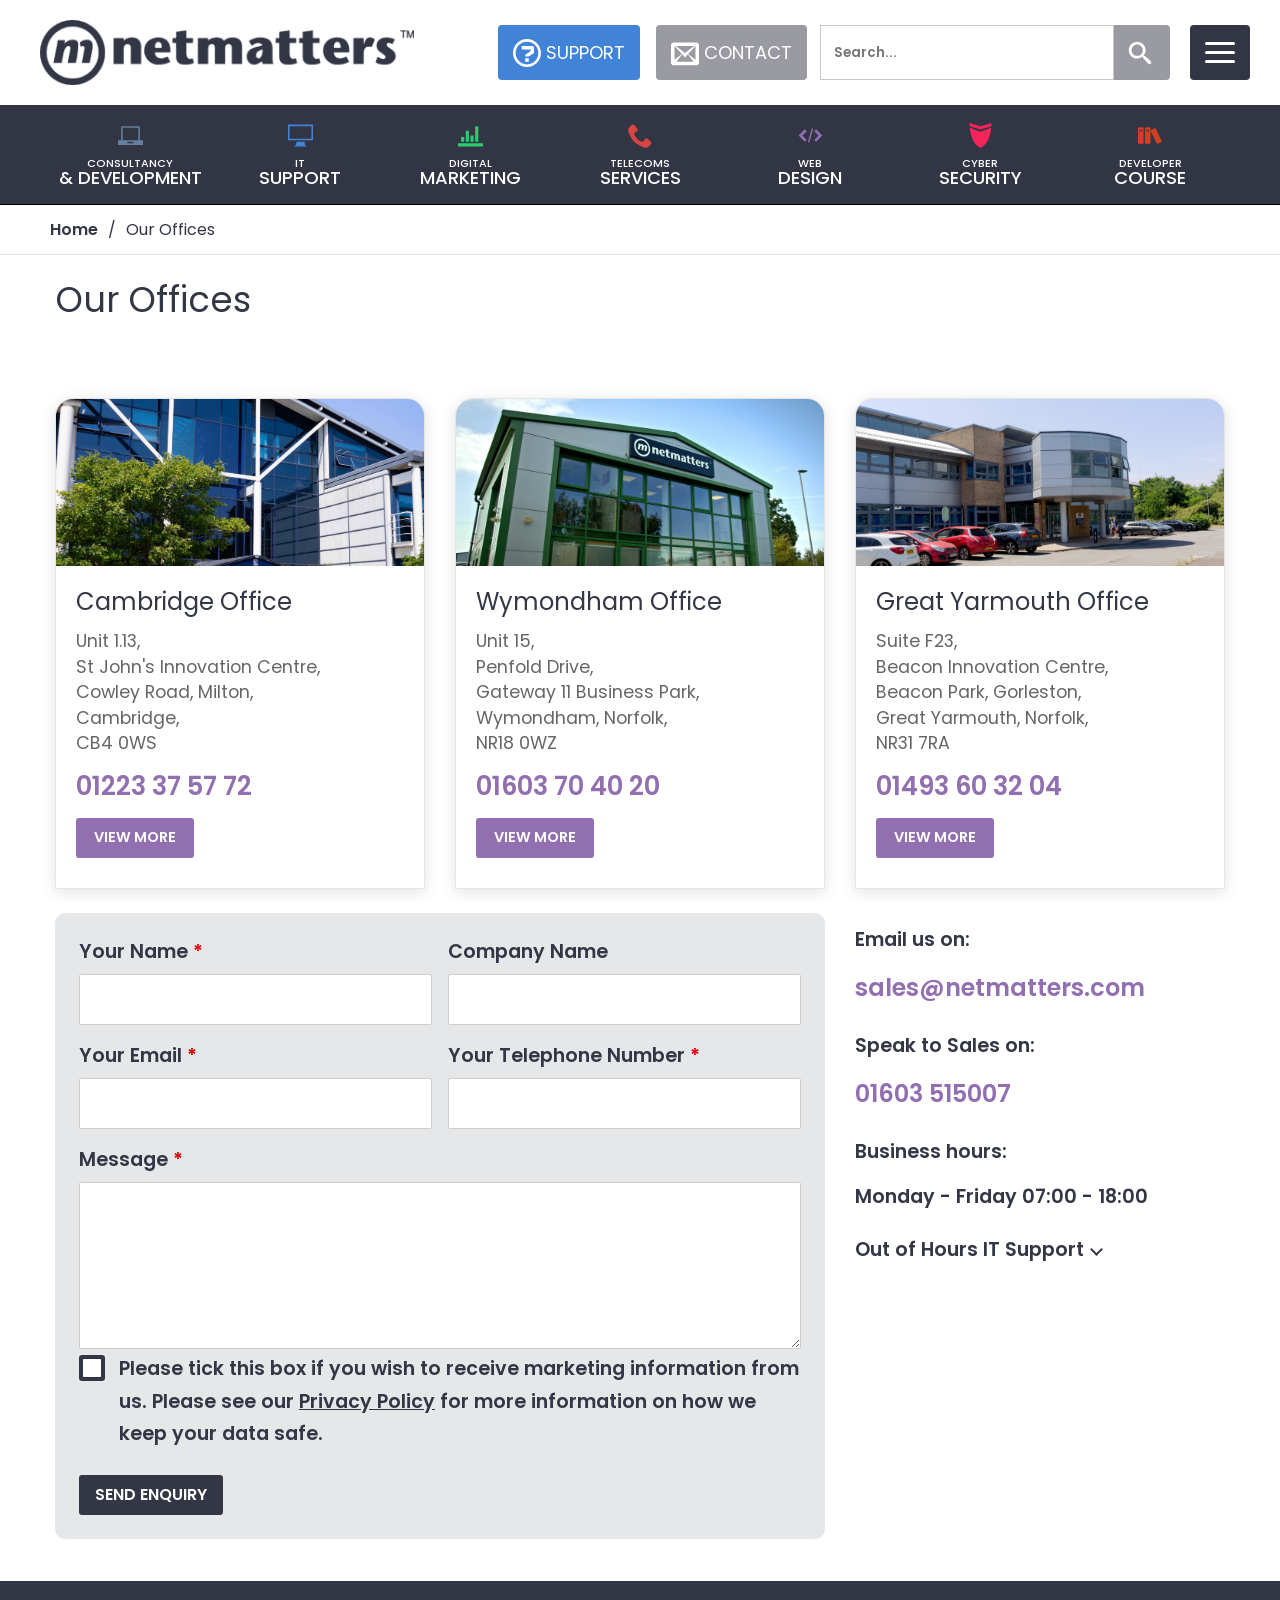
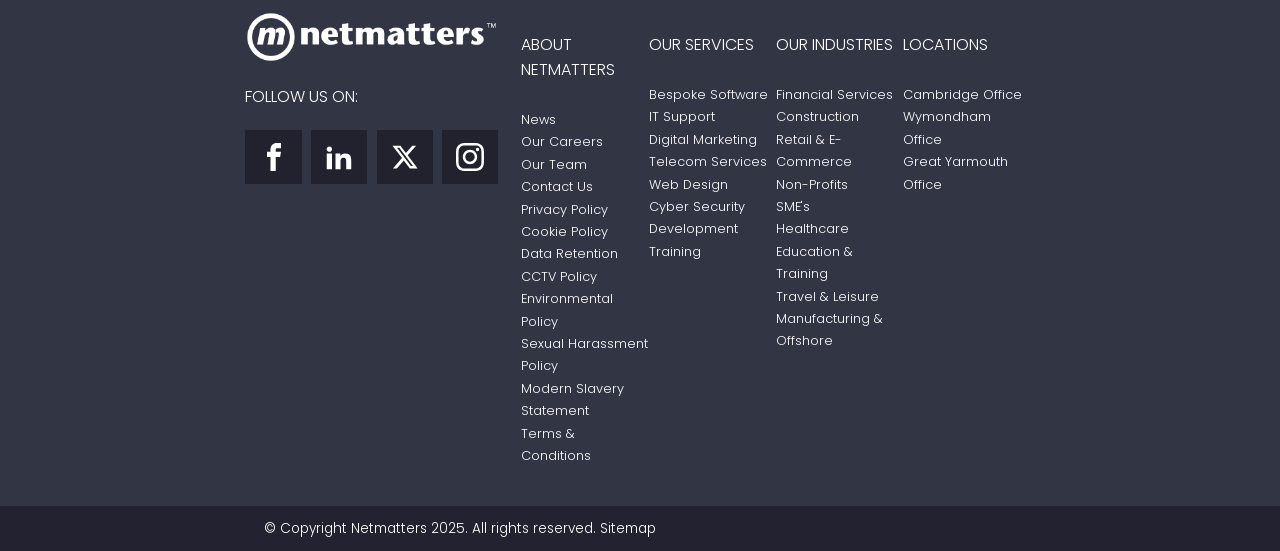
<file: contact.html>
<!DOCTYPE html>
<html lang="en">
    <head>
        <meta charset="UTF-8">
        <meta name="viewport" content="width=device-width, initial-scale=1.0">
        <link rel="preconnect" href="https://fonts.googleapis.com">
        <link rel="preconnect" href="https://fonts.gstatic.com" crossorigin>
        <link href="https://fonts.googleapis.com/css2?family=Poppins:wght@300;400;500;600;700;800&display=swap" rel="stylesheet">
        <link rel="stylesheet" href="css/styles.css">
        <title>Contact Us | Netmatters</title>
    </head>
    <body id="page-top">
        <div class="header">
            <header class="header-top">
                <div id="header-logo">
                    <a href="index.html" aria-label="Netmatters home"><img src="img/nmlogoblue.png" alt="Netmatters Logo"></a>
                </div> <!--Header hides when scrolling down and appears when coming up-->
                <div id="contact">
                    <a id="head-contact-phone" href="contact.html" aria-label="contact">
                       <svg aria-hidden="true" viewBox="0 0 32 32"><use href="SVG/symbol-defs.svg#icon-phone"></use></svg>
                    </a>
                </div>
                <div id="support">
                    <a id="head-support" class="header-action header-action--support" href="contact.html" aria-label="Support">
                        <svg aria-hidden="true" viewBox="0 0 32 32"><use href="SVG/symbol-defs.svg#icon-question"></use></svg>SUPPORT
                    </a>
                </div>
                <div id="contact-2">
                    <a id="head-contact" class="header-action header-action--contact" href="contact.html" aria-label="Contact">
                        <svg aria-hidden="true" viewBox="0 0 32 32"><use href="SVG/symbol-defs.svg#icon-envelop"></use></svg>CONTACT
                    </a>
                </div>
                <div id="search-btn">
                    <button type="button" aria-label="Search"><svg aria-hidden="true" viewBox="0 0 40 32"><use href="SVG/symbol-defs.svg#icon-search"></use></svg></button>
                </div>
                <div id="side-nav">
                    <input type="checkbox" id="nav-toggle">
                    <label for="nav-toggle" class="hamburger" aria-label="Toggle menu"><span></span><span></span><span></span></label>
                </div>
                    <div class="search">
                        <input type="search" id="search-bar" placeholder="Search..."><button type="button" aria-label="Search"><svg aria-hidden="true" viewBox="0 0 40 32"><use href="SVG/symbol-defs.svg#icon-search"></use></svg></button>
                    </div>
            </header>
            <div class="main-nav">
                <div class="nav-item nav-con-dev">
                    <button id="nav-con-dev"><svg aria-hidden="true" viewBox="0 0 32 32"><use href="SVG/symbol-defs.svg#icon-laptop"></use></svg><span class="top-words">CONSULTANCY</span><span class="bottom-words">&amp; DEVELOPMENT</span></button>
                    <div class="dropdown">
                        <h4 class="drop-header">Our Consultancy & Development Services</h4>
                        <div class="dropdown-item"><svg aria-hidden="true"><use href="SVG/symbol-defs.svg#icon-cogs"></use></svg><a href="#">Bespoke CRM</a></div>
                        <div class="dropdown-item"><svg aria-hidden="true"><use href="SVG/symbol-defs.svg#icon-briefcase"></use></svg><a href="#">Business Automation</a></div>
                        <div class="dropdown-item"><svg aria-hidden="true"><use href="SVG/symbol-defs.svg#icon-share"></use></svg><a href="#">Software Integrations</a></div>
                        <div class="dropdown-item"><svg aria-hidden="true"><use href="SVG/symbol-defs.svg#icon-mobile"></use></svg><a href="#">Mobile App Development</a></div>
                        <div class="dropdown-item"><svg aria-hidden="true"><use href="SVG/symbol-defs.svg#icon-folder"></use></svg><a href="#">Bespoke Databases</a></div>
                        <div class="dropdown-item"><svg aria-hidden="true"><use href="SVG/symbol-defs.svg#icon-loop"></use></svg><a href="#">Sharepoint Development</a></div>
                        <div class="dropdown-item"><svg aria-hidden="true"><use href="SVG/symbol-defs.svg#icon-download"></use></svg><a href="#">Operational Systems</a></div>
                        <div class="dropdown-item"><svg aria-hidden="true"><use href="SVG/symbol-defs.svg#icon-users"></use></svg><a href="#">Business Central Implementation</a></div>
                        <div class="dropdown-item"><svg aria-hidden="true"><use href="SVG/symbol-defs.svg#icon-laptop"></use></svg><a href="#">Internet of Things (IoT) Software</a></div>
                        <div class="dropdown-item"><svg aria-hidden="true"><use href="SVG/symbol-defs.svg#icon-cloud"></use></svg><a href="#">Intranet Development</a></div>
                        <div class="dropdown-item"><svg aria-hidden="true"><use href="SVG/symbol-defs.svg#icon-cloud-download"></use></svg><a href="#">Customer Portal Development</a></div>
                        <div class="dropdown-item"><svg aria-hidden="true"><use href="SVG/symbol-defs.svg#icon-earth"></use></svg><a href="#">Reporting Hub</a></div>
                        <div class="dropdown-item"><svg aria-hidden="true"><use href="SVG/symbol-defs.svg#icon-database"></use></svg><a href="#">SAP S/4HANA Management</a></div>
                    </div>
                </div>
                <div class="nav-item nav-it-support">
                    <button id="nav-it-support"><svg aria-hidden="true" viewBox="0 0 32 32"><use href="SVG/symbol-defs.svg#icon-display"></use></svg><span class="top-words">IT</span><span class="bottom-words">SUPPORT</span></button>
                    <div class="dropdown">
                        <h4 class="drop-header">Our IT Support Services</h4>
                        <div class="dropdown-item"><svg aria-hidden="true"><use href="SVG/symbol-defs.svg#icon-headphones"></use></svg><a href="#">Managed IT Support</a></div>
                        <div class="dropdown-item"><svg aria-hidden="true"><use href="SVG/symbol-defs.svg#icon-briefcase"></use></svg><a href="#">Business IT Support</a></div>
                        <div class="dropdown-item"><svg aria-hidden="true"><use href="SVG/symbol-defs.svg#icon-laptop"></use></svg><a href="#">Office 365 for Business</a></div>
                        <div class="dropdown-item"><svg aria-hidden="true"><use href="SVG/symbol-defs.svg#icon-library"></use></svg><a href="#">IT Consultancy</a></div>
                        <div class="dropdown-item"><svg aria-hidden="true"><use href="SVG/symbol-defs.svg#icon-cloud"></use></svg><a href="#">Cloud Service Provider</a></div>
                        <div class="dropdown-item"><svg aria-hidden="true"><use href="SVG/symbol-defs.svg#icon-drive"></use></svg><a href="#">Data Backup &amp; Disaster Recovery</a></div>
                    </div>
                </div>
                <div class="nav-item nav-marketing">
                    <button id="nav-marketing"><svg aria-hidden="true" viewBox="0 0 32 32"><use href="SVG/symbol-defs.svg#icon-stats-bars"></use></svg><span class="top-words">DIGITAL</span><span class="bottom-words">MARKETING</span></button>
                    <div class="dropdown">
                        <h4 class="drop-header">Our Digital Marketing Services</h4>
                        <div class="dropdown-item"><svg aria-hidden="true"><use href="SVG/symbol-defs.svg#icon-search"></use></svg><a href="#">Search Engine Optimisation (SEO)</a></div>
                        <div class="dropdown-item"><svg aria-hidden="true"><use href="SVG/symbol-defs.svg#icon-coin-dollar"></use></svg><a href="#">Pay Per Click Advertising (PPC)</a></div>
                        <div class="dropdown-item"><svg aria-hidden="true"><use href="SVG/symbol-defs.svg#icon-stats-dots"></use></svg><a href="#">Conversion Rate Optimisation (CRO)</a></div>
                        <div class="dropdown-item"><svg aria-hidden="true"><use href="SVG/symbol-defs.svg#icon-envelop"></use></svg><a href="#">Email Marketing</a></div>
                        <div class="dropdown-item"><svg aria-hidden="true"><use href="SVG/symbol-defs.svg#icon-users"></use></svg><a href="#">Social Media Marketing</a></div>
                        <div class="dropdown-item"><svg aria-hidden="true"><use href="SVG/symbol-defs.svg#icon-pencil"></use></svg><a href="#">Content Marketing</a></div>
                    </div>
                </div>
                <div class="nav-item nav-telecoms">
                    <button id="nav-telecoms"><svg aria-hidden="true" viewBox="0 0 32 32"><use href="SVG/symbol-defs.svg#icon-phone"></use></svg><span class="top-words">TELECOMS</span><span class="bottom-words">SERVICES</span></button>
                    <div class="dropdown">
                        <h4 class="drop-header">Our Telecoms Services</h4>
                        <div class="dropdown-item"><svg aria-hidden="true"><use href="SVG/symbol-defs.svg#icon-mobile"></use></svg><a href="#">Business Mobile</a></div>
                        <div class="dropdown-item"><svg aria-hidden="true"><use href="SVG/symbol-defs.svg#icon-phone"></use></svg><a href="#">Phone System Health Check</a></div>
                        <div class="dropdown-item"><svg aria-hidden="true"><use href="SVG/symbol-defs.svg#icon-address-book"></use></svg><a href="#">Business Phone Systems</a></div>
                        <div class="dropdown-item"><svg aria-hidden="true"><use href="SVG/symbol-defs.svg#icon-meter"></use></svg><a href="#">Business Connectivity</a></div>
                        <div class="dropdown-item"><svg aria-hidden="true"><use href="SVG/symbol-defs.svg#icon-file-text"></use></svg><a href="#">Telecoms Bill Review</a></div>
                        <div class="dropdown-item"><svg aria-hidden="true"><use href="SVG/symbol-defs.svg#icon-phone-hang-up"></use></svg><a href="#">3CX Systems</a></div>
                    </div>
                </div>
                <div class="nav-item nav-design">
                    <button id="nav-design"><svg aria-hidden="true" viewBox="0 0 40 32"><use href="SVG/symbol-defs.svg#icon-embed2"></use></svg><span class="top-words">WEB</span><span class="bottom-words">DESIGN</span></button>
                    <div class="dropdown">
                        <h4 class="drop-header">Our Web Design Services</h4>
                        <div class="dropdown-item"><svg aria-hidden="true"><use href="SVG/symbol-defs.svg#icon-pencil"></use></svg><a href="#">Bespoke Website Design</a></div>
                        <div class="dropdown-item"><svg aria-hidden="true"><use href="SVG/symbol-defs.svg#icon-cart"></use></svg><a href="#">eCommerce Website Design</a></div>
                        <div class="dropdown-item"><svg aria-hidden="true"><use href="SVG/symbol-defs.svg#icon-display"></use></svg><a href="#">Pay Monthly Websites</a></div>
                        <div class="dropdown-item"><svg aria-hidden="true"><use href="SVG/symbol-defs.svg#icon-bullhorn"></use></svg><a href="#">Branding &amp; Design</a></div>
                        <div class="dropdown-item"><svg aria-hidden="true"><use href="SVG/symbol-defs.svg#icon-mobile"></use></svg><a href="#">Mobile App Development</a></div>
                        <div class="dropdown-item"><svg aria-hidden="true"><use href="SVG/symbol-defs.svg#icon-cloud"></use></svg><a href="#">Web Hosting</a></div>
                    </div>
                </div>
                <div class="nav-item nav-cyber">
                    <button id="nav-cyber"><svg aria-hidden="true" viewBox="0 0 32 32"><use href="SVG/symbol-defs.svg#icon-shield"></use></svg><span class="top-words">CYBER</span><span class="bottom-words">SECURITY</span></button>
                    <div class="dropdown">
                        <h4 class="drop-header">Our Cyber Security Services</h4>
                        <div class="dropdown-item"><svg aria-hidden="true"><use href="SVG/symbol-defs.svg#icon-files-empty"></use></svg><a href="#">Cyber Security Assessment</a></div>
                        <div class="dropdown-item"><svg aria-hidden="true"><use href="SVG/symbol-defs.svg#icon-clock"></use></svg><a href="#">Cyber Security Management</a></div>
                        <div class="dropdown-item"><svg aria-hidden="true"><use href="SVG/symbol-defs.svg#icon-lab"></use></svg><a href="#">Cyber Penetration Testing</a></div>
                        <div class="dropdown-item"><svg aria-hidden="true"><use href="SVG/symbol-defs.svg#icon-library"></use></svg><a href="#">Cyber Essentials Certification</a></div>
                        <div class="dropdown-item"><svg aria-hidden="true"><use href="SVG/symbol-defs.svg#icon-shield"></use></svg><a href="#">PCI Compliance</a></div>
                        <div class="dropdown-item"><svg aria-hidden="true"><use href="SVG/symbol-defs.svg#icon-lock"></use></svg><a href="#">Hacking Prevention</a></div>
                    </div>
                </div>
                <div class="nav-item nav-developer">
                    <button id="nav-developer"><svg aria-hidden="true" viewBox="0 0 36 32"><use href="SVG/symbol-defs.svg#icon-books"></use></svg><span class="top-words">DEVELOPER</span><span class="bottom-words">COURSE</span></button>
                    <div class="dropdown">
                        <h4 class="drop-header">Our Developer Course Services</h4>
                        <div class="dropdown-item"><svg aria-hidden="true"><use href="SVG/symbol-defs.svg#icon-laptop"></use></svg><a href="#">Train For A Career In Tech</a></div>
                        <div class="dropdown-item"><svg aria-hidden="true"><use href="SVG/symbol-defs.svg#icon-embed2"></use></svg><a href="#">Skills Bootcamp</a></div>
                        <div class="dropdown-item"><svg aria-hidden="true"><use href="SVG/symbol-defs.svg#icon-question"></use></svg><a href="#">Scion Scheme Frequently Asked Questions</a></div>
                        <div class="dropdown-item"><svg aria-hidden="true"><use href="SVG/symbol-defs.svg#icon-users"></use></svg><a href="#">Scion Collaborators</a></div>
                    </div>
                </div>
            </div>
        </div>
        <nav class="side-nav">
            <div class="side-nav-mobile-services">
                <a class="side-nav-contact" href="contact.html">CONTACT US</a>
                <div class="side-nav-services">
                    <section class="side-nav-card side-nav-consultancy">
                        <div class="side-nav-card-heading"><svg aria-hidden="true" viewBox="0 0 32 32"><use href="SVG/symbol-defs.svg#icon-laptop"></use></svg><h3><span class="side-nav-title-small">Consultancy</span><span class="side-nav-title-large">&amp; Development</span></h3></div>
                        <div class="side-nav-card-links">
                            <a href="#">Bespoke CRM</a><a href="#">Business Automation</a><a href="#">Software Integrations</a><a href="#">Mobile App Development</a><a href="#">Bespoke Databases</a><a href="#">Sharepoint Development</a><a href="#">Operational Systems</a><a href="#">Business Central Implementation</a><a href="#">Internet of Things (IoT) Software</a><a href="#">Intranet Development</a><a href="#">Customer Portal Development</a><a href="#">Reporting Hub</a><a href="#">SAP S/4HANA Management</a>
                        </div>
                    </section>
                    <section class="side-nav-card side-nav-it-support">
                        <div class="side-nav-card-heading"><svg aria-hidden="true" viewBox="0 0 32 32"><use href="SVG/symbol-defs.svg#icon-display"></use></svg><h3><span class="side-nav-title-small">IT</span><span class="side-nav-title-large">Support</span></h3></div>
                        <div class="side-nav-card-links">
                            <a href="#">Managed IT Support</a><a href="#">Business IT Support</a><a href="#">Office 365 for Business</a><a href="#">IT Consultancy</a><a href="#">Cloud Service Provider</a><a href="#">Data Backup &amp; Disaster Recovery</a>
                        </div>
                    </section>
                    <section class="side-nav-card side-nav-marketing">
                        <div class="side-nav-card-heading"><svg aria-hidden="true" viewBox="0 0 32 32"><use href="SVG/symbol-defs.svg#icon-stats-bars"></use></svg><h3><span class="side-nav-title-small">Digital</span><span class="side-nav-title-large">Marketing</span></h3></div>
                        <div class="side-nav-card-links">
                            <a href="#">Search Engine Optimisation (SEO)</a><a href="#">Pay Per Click Advertising (PPC)</a><a href="#">Conversion Rate Optimisation (CRO)</a><a href="#">Email Marketing</a><a href="#">Social Media Marketing</a><a href="#">Content Marketing</a>
                        </div>
                    </section>
                    <section class="side-nav-card side-nav-telecoms">
                        <div class="side-nav-card-heading"><svg aria-hidden="true" viewBox="0 0 32 32"><use href="SVG/symbol-defs.svg#icon-phone"></use></svg><h3><span class="side-nav-title-small">Telecoms</span><span class="side-nav-title-large">Services</span></h3></div>
                        <div class="side-nav-card-links">
                            <a href="#">Business Mobile</a><a href="#">Phone System Health Check</a><a href="#">Business Phone Systems</a><a href="#">Business Connectivity</a><a href="#">Telecoms Bill Review</a><a href="#">3CX Systems</a>
                        </div>
                    </section>
                    <section class="side-nav-card side-nav-web-design">
                        <div class="side-nav-card-heading"><svg aria-hidden="true" viewBox="0 0 40 32"><use href="SVG/symbol-defs.svg#icon-embed2"></use></svg><h3><span class="side-nav-title-small">Web</span><span class="side-nav-title-large">Design</span></h3></div>
                        <div class="side-nav-card-links">
                            <a href="#">Bespoke Website Design</a><a href="#">eCommerce Website Design</a><a href="#">Pay Monthly Websites</a><a href="#">Branding &amp; Design</a><a href="#">Mobile App Development</a><a href="#">Web Hosting</a>
                        </div>
                    </section>
                    <section class="side-nav-card side-nav-cyber">
                        <div class="side-nav-card-heading"><svg aria-hidden="true" viewBox="0 0 32 32"><use href="SVG/symbol-defs.svg#icon-shield"></use></svg><h3><span class="side-nav-title-small">Cyber</span><span class="side-nav-title-large">Security</span></h3></div>
                        <div class="side-nav-card-links">
                            <a href="#">Cyber Security Assessment</a><a href="#">Cyber Security Management</a><a href="#">Cyber Penetration Testing</a><a href="#">Cyber Essentials Certification</a><a href="#">PCI Compliance</a><a href="#">Hacking Prevention</a>
                        </div>
                    </section>
                    <section class="side-nav-card side-nav-developer">
                        <div class="side-nav-card-heading"><svg aria-hidden="true" viewBox="0 0 36 32"><use href="SVG/symbol-defs.svg#icon-books"></use></svg><h3><span class="side-nav-title-small">Developer</span><span class="side-nav-title-large">Course</span></h3></div>
                        <div class="side-nav-card-links">
                            <a href="#">Train For A Career In Tech</a><a href="#">Skills Bootcamp</a><a href="#">Scion Scheme Frequently Asked Questions</a><a href="#">Scion Collaborators</a>
                        </div>
                    </section>
                </div>
            </div>
            <section class="side-nav-group">
                <h3><a class="side-nav-heading-link" href="#">Services</a></h3>
                <a href="#">Bespoke Software</a>
                <a href="#">IT Support</a>
                <a href="#">Digital Marketing</a>
                <a href="#">Telecoms Services</a>
                <a href="#">Web Design</a>
                <a href="#">Cyber Security</a>
            </section>
            <section class="side-nav-group">
                <h3><a class="side-nav-heading-link" href="#">OUR WORK</a></h3>
                <a href="#">Case Studies</a>
                <a href="#">Our Digital Marketing Clients</a>
                <a href="#">Our Website Clients</a>
                <a href="#">Our IT Clients</a>
                <a href="#">Our Bespoke Software Clients</a>
                <a href="#">Our Telecoms Clients</a>
            </section>
            <section class="side-nav-group">
                <h3><a class="side-nav-heading-link" href="#">OUR KNOWLEDGE</a></h3>
                <a href="#">Technologies</a>
                <a href="#">Industries</a>
                <a href="#">News</a>
                <a href="#">Insights</a>
            </section>
            <section class="side-nav-group">
                <h3><a class="side-nav-heading-link" href="#">TRAINING</a></h3>
                <a href="#">Train for a Career in Tech</a>
                <a href="#">Skills Bootcamp</a>
                <a href="#">SCS Frequently Asked Questions</a>
                <a href="#">Scion Collaborators</a>
            </section>
            <section class="side-nav-group">
                <h3><a class="side-nav-heading-link" href="#">OUR COMPANY</a></h3>
                <a href="#">Why Choose Us?</a>
                <a href="#">Our Culture</a>
                <a href="#">Our Team</a>
                <a href="#">Our Careers</a>
                <a href="#">Our Benefits</a>
                <a href="#">Our Accreditations</a>
                <a href="#">Laptops 4 Learning</a>
            </section>
            <section class="side-nav-group">
                <h3><a class="side-nav-heading-link" href="contact.html">CONTACT US</a></h3>
                <a href="#">Cambridge Office</a>
                <a href="#">Wymondham Office</a>
                <a href="#">Great Yarmouth Office</a>
            </section>
        </nav>
        <div class="contact-breadcrumb">
            <div class="container"><a href="index.html">Home</a><span>/</span><span>Our Offices</span></div>
        </div>
        <main class="contact-page">
            <div class="contact-title">
                <div class="container"><h1>Our Offices</h1></div>
            </div>
            <section class="office-list container" aria-label="Our offices">
                <article class="office-card" id="cambridge-office">
                    <a href="#page-top" aria-label="Return to the top of the page"><img class="office-image" src="img/cambridge-office.jpg" alt="Netmatters Cambridge office"></a>
                    <div class="office-details">
                        <h2 class="office-name">Cambridge Office</h2>
                        <address class="office-address">Unit 1.13,<br>St John's Innovation Centre,<br>Cowley Road, Milton,<br>Cambridge,<br>CB4 0WS</address>
                        <a class="office-phone" href="tel:01223375772">01223 37 57 72</a>
                        <a class="office-link" href="#page-top">View More</a>
                    </div>
                </article>
                <article class="office-card" id="wymondham-office">
                    <a href="#page-top" aria-label="Return to the top of the page"><img class="office-image" src="img/wymondham-office.jpg" alt="Netmatters Wymondham office"></a>
                    <div class="office-details">
                        <h2 class="office-name">Wymondham Office</h2>
                        <address class="office-address">Unit 15,<br>Penfold Drive,<br>Gateway 11 Business Park,<br>Wymondham, Norfolk,<br>NR18 0WZ</address>
                        <a class="office-phone" href="tel:01603704020">01603 70 40 20</a>
                        <a class="office-link" href="#page-top">View More</a>
                    </div>
                </article>
                <article class="office-card" id="great-yarmouth-office">
                    <a href="#page-top" aria-label="Return to the top of the page"><img class="office-image" src="img/great-yarmouth-office.jpg" alt="Netmatters Great Yarmouth office"></a>
                    <div class="office-details">
                        <h2 class="office-name">Great Yarmouth Office</h2>
                        <address class="office-address">Suite F23,<br>Beacon Innovation Centre,<br>Beacon Park, Gorleston,<br>Great Yarmouth, Norfolk,<br>NR31 7RA</address>
                        <a class="office-phone" href="tel:01493603204">01493 60 32 04</a>
                        <a class="office-link" href="#page-top">View More</a>
                    </div>
                </article>
            </section>
            <section class="contact-info container">
                <div class="contact-summary">
                    <h2>Email us on:</h2>
                    <a class="contact-highlight" href="mailto:sales@netmatters.com">sales@netmatters.com</a>
                    <h2>Speak to Sales on:</h2>
                    <a class="contact-highlight" href="tel:01603515007">01603 515007</a>
                    <h2>Business hours:</h2>
                    <p>Monday - Friday 07:00 - 18:00</p>
                    <details class="contact-hours">
                        <summary>Out of Hours IT Support</summary>
                        <p>Netmatters IT are offering an Out of Hours service for Emergency and Critical tasks.</p>
                        <p class="contact-hours-times">Monday - Friday 18:00 - 22:00<br>Saturday 08:00 - 16:00<br>Sunday 10:00 - 18:00</p>
                        <p>To log a critical task, you will need to call our main line number and select Option 2 to leave an Out of Hours voicemail. A technician will contact you on the number provided within 45 minutes of your call.</p>
                    </details>
                </div>
                <form class="contact-form">
                    <div class="contact-fields">
                        <div class="contact-field">
                            <label for="contact-name">Your Name <span class="required-star">*</span></label>
                            <input id="contact-name" name="name" type="text" required>
                        </div>
                        <div class="contact-field">
                            <label for="contact-company">Company Name</label>
                            <input id="contact-company" name="company" type="text">
                        </div>
                        <div class="contact-field">
                            <label for="contact-email">Your Email <span class="required-star">*</span></label>
                            <input id="contact-email" name="email" type="email" required>
                        </div>
                        <div class="contact-field">
                            <label for="contact-phone">Your Telephone Number <span class="required-star">*</span></label>
                            <input id="contact-phone" name="phone" type="tel" required>
                        </div>
                        <div class="contact-field contact-message-field">
                            <label for="contact-message">Message <span class="required-star">*</span></label>
                            <textarea id="contact-message" name="message" rows="5" required></textarea>
                        </div>
                    </div>

                    <div class="contact-consent">
                        <input id="contact-consent" name="consent" type="checkbox">
                        <label for="contact-consent">Please tick this box if you wish to receive marketing information from us. Please see our <a href="#">Privacy Policy</a> for more information on how we keep your data safe.</label>
                    </div>
                    <div class="contact-submit">
                        <button type="submit">Send Enquiry</button>
                        <span class="required-message" hidden><span class="required-star">*</span> Fields Required</span>
                    </div>
                </form>
            </section>
        </main>
        <footer>
            <div class="footer-info">
            <div id="nmlogo">
                <img src="img/nmlogowhite.png" alt="Netmatters Logo">
            </div>
            <div class="socials">
                <h4>FOLLOW US ON:</h4>
                <div class="social-btn">
                    <a id="facebook" href="#" aria-label="Facebook">
                        <svg aria-hidden="true" viewBox="0 0 32 32"><use href="SVG/symbol-defs.svg#icon-facebook"></use></svg>
                    </a>
                    <a id="in" href="#" aria-label="LinkedIn">
                        <svg aria-hidden="true" viewBox="0 0 32 32"><use href="SVG/symbol-defs.svg#icon-linkedin2"></use></svg>
                    </a>
                    <a id="x" href="#" aria-label="X">
                        <svg aria-hidden="true" viewBox="0 0 32 32"><use href="SVG/symbol-defs.svg#icon-x"></use></svg>
                    </a>
                    <a id="instagram" href="#" aria-label="Instagram">
                        <svg aria-hidden="true" viewBox="0 0 32 32"><use href="SVG/symbol-defs.svg#icon-instagram"></use></svg>
                    </a>
                </div>
            </div>
            </div>
            <div class="container">
                <div class="footer-row">
                    <div class="footer-menu">
                        <h4>About Netmatters</h4>
                        <div class="about-links">
                            <ul>
                                <li id="news"><a href="#">News</a></li>
                                <li id="careers"><a href="#">Our Careers</a></li>
                                <li id="team"><a href="#">Our Team</a></li>
                                <li id="footer-contact"><a href="#">Contact Us</a></li>
                                <li id="privacy"><a href="#">Privacy Policy</a></li>
                                <li id="cookie"><a href="#">Cookie Policy</a></li>
                                <li id="data"><a href="#">Data Retention</a></li>
                                <li id="cctv"><a href="#">CCTV Policy</a></li>
                                <li id="environmental"><a href="#">Environmental Policy</a></li>
                                <li id="harass"><a href="#">Sexual Harassment Policy</a></li>
                                <li id="slavery"><a href="#">Modern Slavery Statement</a></li>
                                <li id="tandc"><a href="#">Terms & Conditions</a></li>
                            </ul>
                        </div>
                    </div>

                    <div class="footer-menu">
                        <h4>Our Services</h4>
                        <div class="about-links">
                            <ul>
                                <li id="software"><a href="#">Bespoke Software</a></li>
                                <li id="footer-support"><a href="#">IT Support</a></li>
                                <li id="footer-marketing"><a href="#">Digital Marketing</a></li>
                                <li id="telecom"><a href="#">Telecom Services</a></li>
                                <li id="footer-design"><a href="#">Web Design</a></li>
                                <li id="Cyber"><a href="#">Cyber Security</a></li>
                                <li id="develop"><a href="#">Development Training</a></li>
                            </ul>
                        </div>
                    </div>

                    <div class="footer-menu">
                        <h4>Our Industries</h4>
                        <div class="about-links">
                            <ul>
                                <li id="financial"><a href="#">Financial Services</a></li>
                                <li id="construction"><a href="#">Construction</a></li>
                                <li id="retail"><a href="#">Retail & E-Commerce</a></li>
                                <li id="non-profit"><a href="#">Non-Profits</a></li>
                                <li id="sme"><a href="#">SME's</a></li>
                                <li id="health"><a href="#">Healthcare</a></li>
                                <li id="education"><a href="#">Education & Training</a></li>
                                <li id="travel"><a href="#">Travel & Leisure</a></li>
                                <li id="manufacturing"><a href="#">Manufacturing & Offshore</a></li>
                            </ul>
                        </div>
                    </div>

                    <div class="footer-menu">
                        <h4>Locations</h4>
                        <div class="about-links">
                            <ul>
                                <li id="cambridge"><a href="#">Cambridge Office</a></li>
                                <li id="wymondham"><a href="#">Wymondham Office</a></li>
                                <li id="yarmouth"><a href="#">Great Yarmouth Office</a></li>
                            </ul>
                        </div>
                    </div>
                </div>
            </div>
            <div class="copyright">
                <p><span>&copy;</span> Copyright Netmatters 2025.<br>
                All rights reserved.<br>
                Sitemap</p>
            </div>
        </footer>
        <script src="js/side-nav.js"></script>
        <script src="js/header.js"></script>
        <script src="js/form.js"></script>
    </body>
</html>
</file>
<file: css/styles.css>
@charset "UTF-8";
body {
  margin: 0;
  font-family: "Poppins", sans-serif;
}

button,
input,
select,
textarea {
  font-family: "Poppins", sans-serif;
}

a,
button,
label,
input[type=checkbox],
input[type=radio] {
  cursor: pointer;
}

* {
  box-sizing: border-box;
}

.container {
  margin-right: auto;
  margin-left: auto;
  padding-left: 15px;
  padding-right: 15px;
}
@media (min-width: 768px) {
  .container {
    width: 750px;
  }
}
@media (min-width: 992px) {
  .container {
    width: 970px;
  }
}
@media (min-width: 1260px) {
  .container {
    width: 1200px;
  }
}

footer {
  background-color: #323544;
  color: #fff;
  padding: 30px 0 0;
  position: relative;
}
footer .footer-row {
  display: flex;
  flex-wrap: wrap;
}
footer .footer-row .footer-menu {
  flex: 100%;
  margin-bottom: 30px;
}
footer .footer-row .footer-menu h4 {
  font-weight: 300;
}
footer .footer-row .footer-menu .about-links ul {
  font-weight: 300;
  list-style: none;
  padding-left: 0;
  margin: 0;
}
footer .footer-row .footer-menu .about-links li {
  line-height: 1.4;
}
footer .footer-row .footer-menu .about-links a {
  color: white;
  font-size: 0.8rem;
  text-decoration: none;
}
footer .footer-row .footer-menu .about-links a:hover {
  text-decoration: underline;
}
@media (min-width: 768px) {
  footer .footer-row .footer-menu {
    flex: 50%;
  }
}
@media (min-width: 992px) {
  footer .footer-row .footer-menu {
    flex: 25%;
  }
}
@media (min-width: 1260px) {
  footer .footer-row .footer-menu {
    margin-bottom: 40px;
  }
}
footer .footer-row .footer-menu h4 {
  text-transform: uppercase;
  font-size: 1rem;
  margin-bottom: 26px;
}
footer #nmlogo {
  display: flex;
  flex-direction: row;
  align-items: flex-start;
  padding-left: 15px;
}
footer #nmlogo img {
  width: min(16em, 100%);
}
footer .social-btn {
  display: grid;
  grid-template-columns: repeat(2, 120px);
  gap: 0.6rem;
  padding: 0 0 15px 15px;
}
footer .social-btn a {
  display: flex;
  align-items: center;
  justify-content: center;
  width: 120px;
  height: 54px;
  background-color: #22222e;
  color: #fff;
}
footer .social-btn a svg {
  width: 28px;
  height: 28px;
  fill: currentColor;
}
footer .social-btn a#facebook:hover {
  background-color: #3b5998;
}
footer .social-btn a#in:hover {
  background-color: #0077b5;
}
footer .social-btn a#x:hover {
  background-color: #00aced;
}
footer .social-btn a#instagram:hover {
  background-color: #d93175;
}
footer .socials h4 {
  font-weight: 300;
  padding-left: 1rem;
}
footer .copyright {
  display: flex;
  background-color: #222230;
  margin-bottom: 0;
}
footer .copyright p {
  font-size: 0.85rem;
  font-weight: 300;
  padding-left: 1rem;
}
@media (min-width: 1260px) {
  footer .copyright p {
    margin-left: 20%;
    padding-left: 0;
    white-space: nowrap;
  }
  footer .copyright p br {
    display: none;
  }
}
@media (min-width: 1260px) {
  footer {
    display: grid;
    grid-template-columns: minmax(0, 353fr) minmax(0, 400fr) minmax(0, 400fr) minmax(0, 400fr) minmax(0, 350fr);
    grid-template-rows: 1fr 45px;
  }
  footer .copyright {
    grid-column-start: 1;
    grid-column-end: 6;
    grid-row-start: 2;
    grid-row-end: 3;
  }
  footer .footer-info {
    grid-column-start: 2;
    grid-column-end: 3;
  }
  footer .container {
    grid-column-start: 3;
    grid-column-end: 5;
    width: 100%;
    min-width: 0;
    max-width: 800px;
  }
}
@media (min-width: 1903px) {
  footer {
    grid-template-columns: 353px 400px 400px 400px 350px;
  }
}
@media (min-width: 768px) {
  footer .footer-info {
    margin: 0 3%;
  }
  footer #nmlogo {
    padding-left: 0;
  }
  footer .socials h4 {
    padding-left: 0;
  }
  footer .social-btn {
    display: flex;
    flex-direction: row;
    align-items: flex-start;
    padding-left: 0;
  }
  footer .social-btn a {
    width: 60px;
  }
  footer .copyright {
    display: flex;
    flex-direction: row;
    align-items: center;
    height: 45px;
    padding: 0 1%;
  }
  footer .copyright p {
    white-space: nowrap;
  }
  footer .copyright p br {
    display: none;
  }
}

.about {
  background-color: #323544;
  color: #fff;
  padding-inline: 15px;
}

.about h2 {
  font-size: 2.3rem;
  font-weight: 600;
  white-space: normal;
}

.about .container {
  display: flex;
  flex-direction: column;
  width: 100%;
  margin: 0;
  padding: 0;
}

.about .container p {
  font-size: 1rem;
  width: 100%;
  font-weight: 400;
  letter-spacing: 0.4px;
  text-align: left;
}

.welcome-btn {
  display: flex;
  flex-direction: column;
  align-items: flex-start;
  gap: 1.2rem;
  padding-top: 1.5rem;
}
.welcome-btn #why-btn:hover,
.welcome-btn #culture-btn:hover {
  background-color: #1b1b1b;
}
.welcome-btn #why-btn {
  display: inline-flex;
  align-items: center;
  padding: 16px 25px;
  width: fit-content;
  font-size: 1.2rem;
  color: white;
  background-color: rgba(27, 27, 27, 0.35);
  border-radius: 6px;
  border: none;
  text-decoration: none;
}
.welcome-btn #culture-btn {
  display: inline-flex;
  align-items: center;
  padding: 16px 25px;
  width: fit-content;
  font-size: 1.2rem;
  color: white;
  background-color: rgba(27, 27, 27, 0.35);
  border-radius: 6px;
  border: none;
  text-decoration: none;
}
.welcome-btn #why-btn,
.welcome-btn #culture-btn {
  width: fit-content;
  justify-self: start;
}

.stars {
  display: flex;
  flex-direction: row;
  margin: 10px 15px 25px 4px;
  gap: 3px;
  color: orange;
  fill: currentColor;
}
.stars svg {
  width: 50px;
  height: 50px;
}

#quote-comp {
  color: #fff;
  text-decoration: none;
}
#quote-comp:hover {
  text-decoration: underline;
}

.about blockquote {
  font-size: 1.3rem;
  font-weight: 600;
  font-style: italic;
  letter-spacing: 0.4px;
  margin: 0;
}

.about cite {
  font-size: 1.15rem;
  font-weight: 600;
  font-style: normal;
  padding-top: 20px;
}

#quote-name {
  color: rgb(170, 170, 170);
}

.buttons {
  display: flex;
  flex-direction: column;
  align-items: flex-start;
  gap: 1.2rem;
  padding-left: 0;
  padding-top: 3rem;
  padding-bottom: 3rem;
}
.buttons #google-rev {
  display: inline-flex;
  align-items: center;
  padding: 16px 25px;
  width: fit-content;
  font-size: 1.2rem;
  color: white;
  background-color: #4387f6;
  border-radius: 6px;
  border: none;
  text-decoration: none;
}
.buttons #google-rev:hover {
  background-color: #3970c7;
}
.buttons #trust-rev {
  display: inline-flex;
  align-items: center;
  padding: 16px 25px;
  width: fit-content;
  font-size: 1.2rem;
  color: white;
  background-color: #00b67b;
  border-radius: 6px;
  border: none;
  text-decoration: none;
}
.buttons #trust-rev:hover {
  background-color: #019264;
}

.arrow {
  display: inline-block;
  width: 22px;
  height: 22px;
  margin-left: 8px;
  vertical-align: middle;
  fill: currentColor;
}

@media (min-width: 550px) {
  .about {
    padding: 0 2%;
  }
  .about h2 {
    white-space: nowrap;
  }
  .about .container {
    padding: 0;
  }
  .about .buttons {
    display: grid;
    grid-template-columns: 258px 1fr;
    grid-template-rows: 1fr;
    gap: 10px;
    padding-left: 0;
  }
  .about .buttons a {
    display: block;
  }
  .about .buttons #google-rev {
    grid-column: 1/2;
  }
  .about .buttons #trust-rev {
    grid-column: 2/3;
  }
  .about .welcome-btn {
    display: grid;
    grid-template-columns: 258px 1fr;
    grid-template-rows: 1fr;
    gap: 10px;
  }
  .about .welcome-btn #why-btn {
    grid-column: 1/2;
  }
  .about .welcome-btn #culture-btn {
    grid-column: 2/3;
  }
}
@media (min-width: 768px) {
  .about {
    padding: 0 3%;
  }
  .about .buttons {
    display: grid;
    grid-template-columns: 258px 1fr;
    grid-template-rows: 1fr;
    gap: 10px;
    padding-left: 0;
  }
  .about .buttons a {
    display: block;
  }
  .about .buttons #google-rev {
    grid-column: 1/2;
  }
  .about .buttons #trust-rev {
    grid-column: 2/3;
  }
  .about .welcome-btn {
    display: grid;
    grid-template-columns: 258px 1fr;
    grid-template-rows: 1fr;
    gap: 10px;
  }
  .about .welcome-btn #why-btn {
    grid-column: 1/2;
  }
  .about .welcome-btn #culture-btn {
    grid-column: 2/3;
  }
}
@media (min-width: 992px) {
  .about {
    display: grid;
    grid-template-columns: 1fr 1fr;
    grid-template-rows: 1fr;
    padding: 0 3%;
  }
  .about .container {
    grid-column: 1/2;
    padding: 15px;
  }
  .about .what-clients-think {
    grid-column: 2/3;
    padding: 15px;
  }
  .about blockquote {
    padding-bottom: 30px;
  }
  .about .buttons,
  .about .welcome-btn {
    display: flex;
    flex-direction: column;
    align-items: flex-start;
  }
}
@media (min-width: 992px) and (min-width: 1260px) {
  .about {
    padding: 0 18%;
  }
  .about .buttons {
    display: grid;
    grid-template-columns: 258px 1fr;
    grid-template-rows: 1fr;
    gap: 10px;
  }
  .about .buttons a {
    display: block;
  }
  .about .buttons #google-rev {
    grid-column: 1/2;
  }
  .about .buttons #trust-rev {
    grid-column: 2/3;
  }
  .about .welcome-btn {
    display: grid;
    grid-template-columns: 258px 1fr;
    grid-template-rows: 1fr;
    gap: 10px;
  }
  .about .welcome-btn #why-btn {
    grid-column: 1/2;
  }
  .about .welcome-btn #culture-btn {
    grid-column: 2/3;
  }
}
.banner {
  --banner-image: url("../img/building.jpeg");
  min-height: 550px;
  background: linear-gradient(90deg, rgba(0, 0, 0, 0.65) 0%, rgba(0, 0, 0, 0.45) 100%), var(--banner-image) center/cover;
}

.banner--grey {
  --banner-image: url("../img/NMgrey.jpeg");
}
.banner--grey.banner .container button, .banner--grey.banner .container .banner-cta {
  background-color: #F7B322;
}
.banner--grey.banner .container button:hover, .banner--grey.banner .container .banner-cta:hover {
  background-color: #d49b1f;
}

.banner--blue {
  --banner-image: url("../img/NMblue.jpeg");
}
.banner--blue.banner .container button, .banner--blue.banner .container .banner-cta {
  background-color: #4183D7;
}
.banner--blue.banner .container button:hover, .banner--blue.banner .container .banner-cta:hover {
  background-color: #3770b9;
}

.banner--green {
  --banner-image: url("../img/NMgreen.jpeg");
}
.banner--green.banner .container button, .banner--green.banner .container .banner-cta {
  background-color: #2ECC71;
}
.banner--green.banner .container button:hover, .banner--green.banner .container .banner-cta:hover {
  background-color: #239e57;
}

.banner--red {
  --banner-image: url("../img/NMred.jpeg");
}
.banner--red.banner .container button, .banner--red.banner .container .banner-cta {
  background-color: #D64541;
}
.banner--red.banner .container button:hover, .banner--red.banner .container .banner-cta:hover {
  background-color: #922f2c;
}

.banner--purple {
  --banner-image: url("../img/NMpurple.jpeg");
}
.banner--purple.banner .container button, .banner--purple.banner .container .banner-cta {
  background-color: #926FB1;
}
.banner--purple.banner .container button:hover, .banner--purple.banner .container .banner-cta:hover {
  background-color: #6f5486;
}

.banner--pink {
  --banner-image: url("../img/NMpink.jpeg");
}
.banner--pink.banner .container button, .banner--pink.banner .container .banner-cta {
  background-color: #F62459;
}
.banner--pink.banner .container button:hover, .banner--pink.banner .container .banner-cta:hover {
  background-color: #c21b45;
}

#hero .splide__arrow--prev,
#hero .splide__arrow--next {
  display: none;
}

#hero .splide__pagination {
  bottom: 2em;
  gap: 1em;
}

#hero .splide__pagination__page {
  width: 10px;
  height: 10px;
}

#hero .splide__pagination__page.is-active {
  transform: scale(1);
  background-color: #fff;
  opacity: 1;
  outline: 2px solid #fff;
  outline-offset: 4px;
}

.banner .container {
  display: flex;
  flex-direction: column;
  align-items: center;
  justify-content: center;
  min-height: 550px;
  padding: 50px 20px;
}

.banner .container h1,
.banner .container h2 {
  font-size: 40px;
  line-height: 1.1;
  font-weight: 600;
  color: white;
  text-align: center;
  margin-bottom: 0;
  margin-top: 0;
}

.container p {
  font-size: 20px;
  font-weight: 500;
  color: white;
  width: 100%;
  text-align: center;
  padding: 0;
}

.banner .container button,
.banner .container .banner-cta {
  display: inline-block;
  padding: 18px 25px;
  font-size: large;
  color: white;
  background-color: #926fb1;
  border-radius: 4px;
  border: none;
  text-decoration: none;
}
.banner .container button .arrow,
.banner .container .banner-cta .arrow {
  width: 22px;
  height: 22px;
  margin-left: 10px;
  fill: currentColor;
  vertical-align: middle;
}
.banner .container button:hover,
.banner .container .banner-cta:hover {
  background-color: #7a5c94;
}

.arrow {
  display: inline-block;
  width: 22px;
  height: 22px;
  margin-left: 8px;
  vertical-align: middle;
  fill: currentColor;
}

@media (min-width: 992px) {
  .banner {
    align-items: flex-start;
  }
  .banner .container {
    display: flex;
    align-items: flex-start;
    justify-content: center;
    padding: 15px;
  }
  .banner .container h1,
  .banner .container h2 {
    text-align: left;
    font-size: 65px;
    line-height: 1.2;
  }
  .banner .container p {
    width: 75%;
    text-align: left;
    padding-right: 30%;
    font-size: 25px;
    font-weight: 600;
    padding-bottom: 10px;
  }
  .banner--main .container p {
    padding-right: 15%;
  }
}
.clients {
  display: flex;
  flex-direction: row;
  align-items: center;
  overflow-x: clip;
  overflow-y: visible;
  padding: 4rem 2rem;
  gap: 6em;
  background-color: rgb(247, 247, 247);
}
.clients img {
  display: block;
  flex: 0 0 auto;
  max-height: 70px;
  max-width: 180px;
  width: auto;
  object-fit: contain;
  filter: grayscale(1);
  padding: 0;
  margin: 0;
}
.clients img:hover {
  filter: grayscale(0);
}
.clients .client {
  position: relative;
  display: block;
  flex: 0 0 auto;
  color: white;
  text-decoration: none;
}
.clients .client img {
  filter: grayscale(1);
}
.clients .client .client-info {
  display: none;
  position: absolute;
  bottom: calc(100% + 30px);
  left: 50%;
  width: 280px;
  padding: 20px;
  transform: translateX(-50%);
  background-color: #323544;
  text-align: center;
  z-index: 1;
}
.clients .client .client-info::before {
  content: "";
  position: absolute;
  top: 100%;
  left: -40px;
  right: -40px;
  height: 30px;
}
.clients .client .client-info::after {
  content: "";
  position: absolute;
  top: 100%;
  left: 50%;
  border-width: 12px 24px 0;
  border-style: solid;
  border-color: transparent;
  border-top-color: #323544;
  transform: translateX(-50%);
}
.clients .client h3 {
  margin: 0 0 12px;
  font-size: 18px;
}
.clients .client p {
  margin: 0 0 16px;
  font-size: 14px;
}
.clients .client .client-info > span {
  display: flex;
  align-items: center;
  justify-content: center;
  gap: 8px;
  padding: 12px;
  border-radius: 3px;
  font-size: 16px;
  font-weight: 500;
}
.clients .client .case-study--orange {
  background-color: #F7B322;
}
.clients .client .case-study--orange:hover {
  background-color: #d49b1f;
}
.clients .client .case-study--blue {
  background-color: #4183D7;
}
.clients .client .case-study--blue:hover {
  background-color: #3770b9;
}
.clients .client .case-study--green {
  background-color: #2ECC71;
}
.clients .client .case-study--green:hover {
  background-color: #239e57;
}
.clients .client .case-study--purple {
  background-color: #926FB1;
}
.clients .client .case-study--purple:hover {
  background-color: #6f5486;
}
.clients .client .case-study-arrow {
  font-size: 22px;
  line-height: 1;
}

@media (max-width: 991px) {
  .clients .client.is-open img {
    filter: grayscale(0);
  }
  .clients .client.is-open .client-info {
    display: block;
  }
}
@media (min-width: 992px) and (hover: hover) {
  .clients .client:hover img {
    filter: grayscale(0);
  }
  .clients .client:hover .client-info {
    display: block;
  }
}
.services {
  background-color: rgb(247, 247, 247);
  display: grid;
  grid-template-columns: 1fr;
  text-align: center;
  margin: 0;
  padding: 15px;
  gap: 2rem;
}
.services > h2,
.services > #view-work {
  grid-column: 1/-1;
}
.services > h2 {
  grid-row: 1;
  justify-self: start;
  text-align: left;
}
.services > a {
  display: block;
  align-self: stretch;
  color: inherit;
  text-decoration: none;
}
.services > a > div {
  height: 100%;
}
.services h2 {
  font-size: 2.8rem;
  font-weight: 400;
  color: #323544;
  white-space: normal;
  margin-bottom: 0em;
}
.services .read-more {
  display: flex;
  justify-content: center;
  flex-direction: row;
  border: none;
  border-radius: 4px;
  color: white;
  font-size: 17px;
  padding: 13px;
}
.services #con-dev {
  position: relative;
  top: 0;
  padding: 1.5rem;
  border: solid 1px rgb(196, 196, 196);
  border-radius: 16px;
  background-color: white;
  display: flex;
  flex-direction: column;
  align-items: center;
  transition: 0.5s ease;
}
.services #con-dev h3 {
  font-size: 22px;
  font-weight: 400;
  margin-bottom: 0px;
}
.services #con-dev p {
  font-size: 13px;
  padding: 10px;
  margin-top: 5px;
}
.services #con-dev .image-circle {
  width: 65px;
  height: 65px;
  border: 2px solid;
  border-radius: 50%;
  display: flex;
  align-items: center;
  justify-content: center;
}
.services #con-dev .image-circle svg {
  width: 30px;
  height: 30px;
  fill: #fff;
}
.services #con-dev .image-circle--dev {
  border-color: #CE4125;
  background-color: #CE4125;
}
.services #con-dev .image-circle--cyber {
  border-color: #F62459;
  background-color: #F62459;
}
.services #con-dev .image-circle--design {
  border-color: #926FB1;
  background-color: #926FB1;
}
.services #con-dev .image-circle--telecom {
  border-color: #D64541;
  background-color: #D64541;
}
.services #con-dev .image-circle--marketing {
  border-color: #2ECC71;
  background-color: #2ECC71;
}
.services #con-dev .image-circle--support {
  border-color: #4183D7;
  background-color: #4183D7;
}
.services #con-dev .image-circle--consult {
  border-color: #67809F;
  background-color: #67809F;
}
.services #con-dev .read-more {
  background-color: #F7B322;
}
.services #con-dev:hover .image-circle {
  width: 65px;
  height: 65px;
  border: 2px solid;
  border-radius: 50%;
  display: flex;
  align-items: center;
  justify-content: center;
  border-color: #ffffff;
  background-color: #ffffff;
}
.services #con-dev:hover .image-circle svg {
  width: 30px;
  height: 30px;
}
.services #con-dev:hover .image-circle--dev svg {
  fill: #CE4125;
}
.services #con-dev:hover .image-circle--cyber svg {
  fill: #F62459;
}
.services #con-dev:hover .image-circle--design svg {
  fill: #926FB1;
}
.services #con-dev:hover .image-circle--telecom svg {
  fill: #D64541;
}
.services #con-dev:hover .image-circle--marketing svg {
  fill: #2ECC71;
}
.services #con-dev:hover .image-circle--support svg {
  fill: #4183D7;
}
.services #con-dev:hover .image-circle--consult svg {
  fill: #67809F;
}
.services #con-dev:hover {
  transform: translateY(-10px);
  transition: 0.5s ease;
  background-color: #67809F;
  color: white;
}
.services #con-dev:hover .read-more {
  background-color: white;
  color: #67809F;
}
.services #it-support {
  position: relative;
  top: 0;
  padding: 1.5rem;
  border: solid 1px rgb(196, 196, 196);
  border-radius: 16px;
  background-color: white;
  display: flex;
  flex-direction: column;
  align-items: center;
  transition: 0.5s ease;
}
.services #it-support h3 {
  font-size: 22px;
  font-weight: 400;
  margin-bottom: 0px;
}
.services #it-support p {
  font-size: 13px;
  padding: 10px;
  margin-top: 5px;
}
.services #it-support .image-circle {
  width: 65px;
  height: 65px;
  border: 2px solid;
  border-radius: 50%;
  display: flex;
  align-items: center;
  justify-content: center;
}
.services #it-support .image-circle svg {
  width: 30px;
  height: 30px;
  fill: #fff;
}
.services #it-support .image-circle--dev {
  border-color: #CE4125;
  background-color: #CE4125;
}
.services #it-support .image-circle--cyber {
  border-color: #F62459;
  background-color: #F62459;
}
.services #it-support .image-circle--design {
  border-color: #926FB1;
  background-color: #926FB1;
}
.services #it-support .image-circle--telecom {
  border-color: #D64541;
  background-color: #D64541;
}
.services #it-support .image-circle--marketing {
  border-color: #2ECC71;
  background-color: #2ECC71;
}
.services #it-support .image-circle--support {
  border-color: #4183D7;
  background-color: #4183D7;
}
.services #it-support .image-circle--consult {
  border-color: #67809F;
  background-color: #67809F;
}
.services #it-support .read-more {
  background-color: #4183D7;
}
.services #it-support:hover .image-circle {
  width: 65px;
  height: 65px;
  border: 2px solid;
  border-radius: 50%;
  display: flex;
  align-items: center;
  justify-content: center;
  border-color: #ffffff;
  background-color: #ffffff;
}
.services #it-support:hover .image-circle svg {
  width: 30px;
  height: 30px;
}
.services #it-support:hover .image-circle--dev svg {
  fill: #CE4125;
}
.services #it-support:hover .image-circle--cyber svg {
  fill: #F62459;
}
.services #it-support:hover .image-circle--design svg {
  fill: #926FB1;
}
.services #it-support:hover .image-circle--telecom svg {
  fill: #D64541;
}
.services #it-support:hover .image-circle--marketing svg {
  fill: #2ECC71;
}
.services #it-support:hover .image-circle--support svg {
  fill: #4183D7;
}
.services #it-support:hover .image-circle--consult svg {
  fill: #67809F;
}
.services #it-support:hover {
  transform: translateY(-10px);
  transition: 0.5s ease;
  background-color: #4183D7;
  color: white;
}
.services #it-support:hover .read-more {
  background-color: white;
  color: #4183D7;
}
.services #marketing {
  position: relative;
  top: 0;
  padding: 1.5rem;
  border: solid 1px rgb(196, 196, 196);
  border-radius: 16px;
  background-color: white;
  display: flex;
  flex-direction: column;
  align-items: center;
  transition: 0.5s ease;
}
.services #marketing h3 {
  font-size: 22px;
  font-weight: 400;
  margin-bottom: 0px;
}
.services #marketing p {
  font-size: 13px;
  padding: 10px;
  margin-top: 5px;
}
.services #marketing .image-circle {
  width: 65px;
  height: 65px;
  border: 2px solid;
  border-radius: 50%;
  display: flex;
  align-items: center;
  justify-content: center;
}
.services #marketing .image-circle svg {
  width: 30px;
  height: 30px;
  fill: #fff;
}
.services #marketing .image-circle--dev {
  border-color: #CE4125;
  background-color: #CE4125;
}
.services #marketing .image-circle--cyber {
  border-color: #F62459;
  background-color: #F62459;
}
.services #marketing .image-circle--design {
  border-color: #926FB1;
  background-color: #926FB1;
}
.services #marketing .image-circle--telecom {
  border-color: #D64541;
  background-color: #D64541;
}
.services #marketing .image-circle--marketing {
  border-color: #2ECC71;
  background-color: #2ECC71;
}
.services #marketing .image-circle--support {
  border-color: #4183D7;
  background-color: #4183D7;
}
.services #marketing .image-circle--consult {
  border-color: #67809F;
  background-color: #67809F;
}
.services #marketing .read-more {
  background-color: #2ECC71;
}
.services #marketing:hover .image-circle {
  width: 65px;
  height: 65px;
  border: 2px solid;
  border-radius: 50%;
  display: flex;
  align-items: center;
  justify-content: center;
  border-color: #ffffff;
  background-color: #ffffff;
}
.services #marketing:hover .image-circle svg {
  width: 30px;
  height: 30px;
}
.services #marketing:hover .image-circle--dev svg {
  fill: #CE4125;
}
.services #marketing:hover .image-circle--cyber svg {
  fill: #F62459;
}
.services #marketing:hover .image-circle--design svg {
  fill: #926FB1;
}
.services #marketing:hover .image-circle--telecom svg {
  fill: #D64541;
}
.services #marketing:hover .image-circle--marketing svg {
  fill: #2ECC71;
}
.services #marketing:hover .image-circle--support svg {
  fill: #4183D7;
}
.services #marketing:hover .image-circle--consult svg {
  fill: #67809F;
}
.services #marketing:hover {
  transform: translateY(-10px);
  transition: 0.5s ease;
  background-color: #2ECC71;
  color: white;
}
.services #marketing:hover .read-more {
  background-color: white;
  color: #2ECC71;
}
.services #telecoms {
  position: relative;
  top: 0;
  padding: 1.5rem;
  border: solid 1px rgb(196, 196, 196);
  border-radius: 16px;
  background-color: white;
  display: flex;
  flex-direction: column;
  align-items: center;
  transition: 0.5s ease;
}
.services #telecoms h3 {
  font-size: 22px;
  font-weight: 400;
  margin-bottom: 0px;
}
.services #telecoms p {
  font-size: 13px;
  padding: 10px;
  margin-top: 5px;
}
.services #telecoms .image-circle {
  width: 65px;
  height: 65px;
  border: 2px solid;
  border-radius: 50%;
  display: flex;
  align-items: center;
  justify-content: center;
}
.services #telecoms .image-circle svg {
  width: 30px;
  height: 30px;
  fill: #fff;
}
.services #telecoms .image-circle--dev {
  border-color: #CE4125;
  background-color: #CE4125;
}
.services #telecoms .image-circle--cyber {
  border-color: #F62459;
  background-color: #F62459;
}
.services #telecoms .image-circle--design {
  border-color: #926FB1;
  background-color: #926FB1;
}
.services #telecoms .image-circle--telecom {
  border-color: #D64541;
  background-color: #D64541;
}
.services #telecoms .image-circle--marketing {
  border-color: #2ECC71;
  background-color: #2ECC71;
}
.services #telecoms .image-circle--support {
  border-color: #4183D7;
  background-color: #4183D7;
}
.services #telecoms .image-circle--consult {
  border-color: #67809F;
  background-color: #67809F;
}
.services #telecoms .read-more {
  background-color: #D64541;
}
.services #telecoms:hover .image-circle {
  width: 65px;
  height: 65px;
  border: 2px solid;
  border-radius: 50%;
  display: flex;
  align-items: center;
  justify-content: center;
  border-color: #ffffff;
  background-color: #ffffff;
}
.services #telecoms:hover .image-circle svg {
  width: 30px;
  height: 30px;
}
.services #telecoms:hover .image-circle--dev svg {
  fill: #CE4125;
}
.services #telecoms:hover .image-circle--cyber svg {
  fill: #F62459;
}
.services #telecoms:hover .image-circle--design svg {
  fill: #926FB1;
}
.services #telecoms:hover .image-circle--telecom svg {
  fill: #D64541;
}
.services #telecoms:hover .image-circle--marketing svg {
  fill: #2ECC71;
}
.services #telecoms:hover .image-circle--support svg {
  fill: #4183D7;
}
.services #telecoms:hover .image-circle--consult svg {
  fill: #67809F;
}
.services #telecoms:hover {
  transform: translateY(-10px);
  transition: 0.5s ease;
  background-color: #D64541;
  color: white;
}
.services #telecoms:hover .read-more {
  background-color: white;
  color: #D64541;
}
.services #design {
  position: relative;
  top: 0;
  padding: 1.5rem;
  border: solid 1px rgb(196, 196, 196);
  border-radius: 16px;
  background-color: white;
  display: flex;
  flex-direction: column;
  align-items: center;
  transition: 0.5s ease;
}
.services #design h3 {
  font-size: 22px;
  font-weight: 400;
  margin-bottom: 0px;
}
.services #design p {
  font-size: 13px;
  padding: 10px;
  margin-top: 5px;
}
.services #design .image-circle {
  width: 65px;
  height: 65px;
  border: 2px solid;
  border-radius: 50%;
  display: flex;
  align-items: center;
  justify-content: center;
}
.services #design .image-circle svg {
  width: 30px;
  height: 30px;
  fill: #fff;
}
.services #design .image-circle--dev {
  border-color: #CE4125;
  background-color: #CE4125;
}
.services #design .image-circle--cyber {
  border-color: #F62459;
  background-color: #F62459;
}
.services #design .image-circle--design {
  border-color: #926FB1;
  background-color: #926FB1;
}
.services #design .image-circle--telecom {
  border-color: #D64541;
  background-color: #D64541;
}
.services #design .image-circle--marketing {
  border-color: #2ECC71;
  background-color: #2ECC71;
}
.services #design .image-circle--support {
  border-color: #4183D7;
  background-color: #4183D7;
}
.services #design .image-circle--consult {
  border-color: #67809F;
  background-color: #67809F;
}
.services #design .read-more {
  background-color: #926FB1;
}
.services #design:hover .image-circle {
  width: 65px;
  height: 65px;
  border: 2px solid;
  border-radius: 50%;
  display: flex;
  align-items: center;
  justify-content: center;
  border-color: #ffffff;
  background-color: #ffffff;
}
.services #design:hover .image-circle svg {
  width: 30px;
  height: 30px;
}
.services #design:hover .image-circle--dev svg {
  fill: #CE4125;
}
.services #design:hover .image-circle--cyber svg {
  fill: #F62459;
}
.services #design:hover .image-circle--design svg {
  fill: #926FB1;
}
.services #design:hover .image-circle--telecom svg {
  fill: #D64541;
}
.services #design:hover .image-circle--marketing svg {
  fill: #2ECC71;
}
.services #design:hover .image-circle--support svg {
  fill: #4183D7;
}
.services #design:hover .image-circle--consult svg {
  fill: #67809F;
}
.services #design:hover {
  transform: translateY(-10px);
  transition: 0.5s ease;
  background-color: #926FB1;
  color: white;
}
.services #design:hover .read-more {
  background-color: white;
  color: #926FB1;
}
.services #cyber {
  position: relative;
  top: 0;
  padding: 1.5rem;
  border: solid 1px rgb(196, 196, 196);
  border-radius: 16px;
  background-color: white;
  display: flex;
  flex-direction: column;
  align-items: center;
  transition: 0.5s ease;
}
.services #cyber h3 {
  font-size: 22px;
  font-weight: 400;
  margin-bottom: 0px;
}
.services #cyber p {
  font-size: 13px;
  padding: 10px;
  margin-top: 5px;
}
.services #cyber .image-circle {
  width: 65px;
  height: 65px;
  border: 2px solid;
  border-radius: 50%;
  display: flex;
  align-items: center;
  justify-content: center;
}
.services #cyber .image-circle svg {
  width: 30px;
  height: 30px;
  fill: #fff;
}
.services #cyber .image-circle--dev {
  border-color: #CE4125;
  background-color: #CE4125;
}
.services #cyber .image-circle--cyber {
  border-color: #F62459;
  background-color: #F62459;
}
.services #cyber .image-circle--design {
  border-color: #926FB1;
  background-color: #926FB1;
}
.services #cyber .image-circle--telecom {
  border-color: #D64541;
  background-color: #D64541;
}
.services #cyber .image-circle--marketing {
  border-color: #2ECC71;
  background-color: #2ECC71;
}
.services #cyber .image-circle--support {
  border-color: #4183D7;
  background-color: #4183D7;
}
.services #cyber .image-circle--consult {
  border-color: #67809F;
  background-color: #67809F;
}
.services #cyber .read-more {
  background-color: #F62459;
}
.services #cyber:hover .image-circle {
  width: 65px;
  height: 65px;
  border: 2px solid;
  border-radius: 50%;
  display: flex;
  align-items: center;
  justify-content: center;
  border-color: #ffffff;
  background-color: #ffffff;
}
.services #cyber:hover .image-circle svg {
  width: 30px;
  height: 30px;
}
.services #cyber:hover .image-circle--dev svg {
  fill: #CE4125;
}
.services #cyber:hover .image-circle--cyber svg {
  fill: #F62459;
}
.services #cyber:hover .image-circle--design svg {
  fill: #926FB1;
}
.services #cyber:hover .image-circle--telecom svg {
  fill: #D64541;
}
.services #cyber:hover .image-circle--marketing svg {
  fill: #2ECC71;
}
.services #cyber:hover .image-circle--support svg {
  fill: #4183D7;
}
.services #cyber:hover .image-circle--consult svg {
  fill: #67809F;
}
.services #cyber:hover {
  transform: translateY(-10px);
  transition: 0.5s ease;
  background-color: #F62459;
  color: white;
}
.services #cyber:hover .read-more {
  background-color: white;
  color: #F62459;
}
.services #developer {
  position: relative;
  top: 0;
  padding: 1.5rem;
  border: solid 1px rgb(196, 196, 196);
  border-radius: 16px;
  background-color: white;
  display: flex;
  flex-direction: column;
  align-items: center;
  transition: 0.5s ease;
}
.services #developer h3 {
  font-size: 22px;
  font-weight: 400;
  margin-bottom: 0px;
}
.services #developer p {
  font-size: 13px;
  padding: 10px;
  margin-top: 5px;
}
.services #developer .image-circle {
  width: 65px;
  height: 65px;
  border: 2px solid;
  border-radius: 50%;
  display: flex;
  align-items: center;
  justify-content: center;
}
.services #developer .image-circle svg {
  width: 30px;
  height: 30px;
  fill: #fff;
}
.services #developer .image-circle--dev {
  border-color: #CE4125;
  background-color: #CE4125;
}
.services #developer .image-circle--cyber {
  border-color: #F62459;
  background-color: #F62459;
}
.services #developer .image-circle--design {
  border-color: #926FB1;
  background-color: #926FB1;
}
.services #developer .image-circle--telecom {
  border-color: #D64541;
  background-color: #D64541;
}
.services #developer .image-circle--marketing {
  border-color: #2ECC71;
  background-color: #2ECC71;
}
.services #developer .image-circle--support {
  border-color: #4183D7;
  background-color: #4183D7;
}
.services #developer .image-circle--consult {
  border-color: #67809F;
  background-color: #67809F;
}
.services #developer .read-more {
  background-color: #CE4125;
}
.services #developer:hover .image-circle {
  width: 65px;
  height: 65px;
  border: 2px solid;
  border-radius: 50%;
  display: flex;
  align-items: center;
  justify-content: center;
  border-color: #ffffff;
  background-color: #ffffff;
}
.services #developer:hover .image-circle svg {
  width: 30px;
  height: 30px;
}
.services #developer:hover .image-circle--dev svg {
  fill: #CE4125;
}
.services #developer:hover .image-circle--cyber svg {
  fill: #F62459;
}
.services #developer:hover .image-circle--design svg {
  fill: #926FB1;
}
.services #developer:hover .image-circle--telecom svg {
  fill: #D64541;
}
.services #developer:hover .image-circle--marketing svg {
  fill: #2ECC71;
}
.services #developer:hover .image-circle--support svg {
  fill: #4183D7;
}
.services #developer:hover .image-circle--consult svg {
  fill: #67809F;
}
.services #developer:hover {
  transform: translateY(-10px);
  transition: 0.5s ease;
  background-color: #CE4125;
  color: white;
}
.services #developer:hover .read-more {
  background-color: white;
  color: #CE4125;
}
.services #view-work {
  display: inline-flex;
  text-decoration: none;
  font-size: 1.5rem;
  font-weight: 600;
  color: #323544;
  border: none;
  background-color: rgb(247, 247, 247);
  align-items: center;
  width: fit-content;
  margin-inline: auto;
}
.services #view-work .arrow {
  display: inline-block;
  width: 28px;
  height: 28px;
  margin-left: 8px;
  vertical-align: center;
  fill: currentColor;
}
.services #view-work:hover {
  text-decoration: underline;
}
@media (min-width: 768px) {
  .services {
    grid-template-columns: repeat(2, minmax(0, 1fr));
    padding: 35px 3%;
  }
  .services > h2 {
    grid-column: 1/2;
    grid-row: 1;
    justify-self: start;
    align-self: center;
    margin-top: 0;
  }
  .services > #view-work {
    grid-column: 2/3;
    grid-row: 1;
    justify-self: end;
    align-self: center;
    margin-inline: 0;
    font-size: 2.3rem;
  }
  .services a:nth-of-type(-n + 3) {
    grid-column: span 2;
  }
}
@media (min-width: 550px) {
  .services h2 {
    white-space: nowrap;
  }
}
@media (min-width: 992px) {
  .services {
    grid-template-columns: repeat(6, minmax(0, 1fr));
    padding: 35px 3%;
  }
  .services > h2 {
    grid-column: 1/4;
    grid-row: 1;
    justify-self: start;
    align-self: center;
    margin-top: 0;
  }
  .services > #view-work {
    grid-column: 4/-1;
    grid-row: 1;
    justify-self: end;
    align-self: center;
    margin-inline: 0;
  }
  .services > a:nth-of-type(-n + 3) {
    grid-column: span 2;
    grid-row: 2;
  }
  .services > a:nth-of-type(4),
  .services > a:nth-of-type(6) {
    grid-column: 1/4;
  }
  .services > a:nth-of-type(5),
  .services > a:nth-of-type(7) {
    grid-column: 4/7;
  }
}
@media (min-width: 1260px) {
  .services {
    grid-template-columns: repeat(12, minmax(0, 1fr));
    padding: 45px 18%;
  }
  .services > h2 {
    grid-column: 1;
    justify-self: start;
    align-self: baseline;
    margin-top: 0;
  }
  .services > #view-work {
    grid-column: 2/-1;
    grid-row: 1;
    justify-self: end;
    align-self: baseline;
    margin-inline: 0;
    font-size: 2.3rem;
  }
  .services > a {
    grid-row: 2;
  }
  .services > a:nth-of-type(-n + 3) {
    grid-column: span 4;
  }
  .services > a:nth-of-type(n + 4) {
    grid-column: span 3;
    grid-row: 3;
  }
}

.latest-news {
  background-color: rgb(247, 247, 247);
  display: flex;
  flex-direction: row;
  flex-wrap: wrap;
  align-items: start;
  text-align: start;
  margin: 0;
  padding: 15px;
  gap: 2rem;
}
.latest-news .news-card {
  position: relative;
  display: block;
  flex: 1 1 260px;
  align-self: flex-start;
  transition: 0.5s ease;
}
.latest-news .news-card a {
  display: block;
  color: inherit;
  text-decoration: none;
}
.latest-news .news-card .category {
  position: absolute;
  top: 10px;
  right: 0;
  z-index: 1;
  padding: 2px 8px;
  background-color: #67809F;
  color: white;
  font-size: 12px;
  font-weight: 600;
}
.latest-news .news-card .category:hover {
  text-decoration: underline;
}
.latest-news .news-card .category-careers {
  background-color: #4387f6;
}
.latest-news .news-card:hover {
  transform: translateY(-10px);
}
.latest-news h2 {
  font-size: 2.3rem;
  font-weight: 600;
  color: #323544;
  white-space: normal;
}
.latest-news .read-more {
  display: flex;
  justify-content: center;
  align-self: flex-start;
  flex-direction: row;
  border: none;
  border-radius: 3px;
  color: rgb(255, 255, 255);
  font-size: 1.0625em;
  padding: 11px 16px;
}
.latest-news .news {
  position: relative;
  top: 0;
  border: solid 1px rgb(196, 196, 196);
  background-color: white;
  display: flex;
  flex-direction: column;
  justify-content: flex-start;
  transition: 0.5s ease;
}
.latest-news .news h3 {
  font-size: 1.0625em;
  font-weight: 600;
  color: #67809F;
  margin: 25px 1.8rem 12px 1.8rem;
}
.latest-news .news p {
  font-size: 13px;
  padding: 12px 0px;
  margin-top: 5px;
  margin: 0px 1.8rem;
  color: #646464;
}
.latest-news .news img {
  display: block;
  width: 100%;
  height: 200px;
  object-fit: cover;
}
.latest-news .news .read-more {
  background-color: #F7B322;
  margin: 10px 1.8rem 28px 1.8rem;
}
.latest-news .career {
  position: relative;
  top: 0;
  border: solid 1px rgb(196, 196, 196);
  background-color: white;
  display: flex;
  flex-direction: column;
  justify-content: flex-start;
  transition: 0.5s ease;
}
.latest-news .career h3 {
  font-size: 1.0625em;
  font-weight: 600;
  color: #67809F;
  margin: 25px 1.8rem 12px 1.8rem;
}
.latest-news .career p {
  font-size: 13px;
  padding: 12px 0px;
  margin-top: 5px;
  margin: 0px 1.8rem;
  color: #646464;
}
.latest-news .career img {
  display: block;
  width: 100%;
  height: 200px;
  object-fit: cover;
}
.latest-news .career h3 {
  color: #4387f6;
}
.latest-news .career .read-more {
  background-color: #4387f6;
  margin: 10px 1.8rem 28px 1.8rem;
}
.latest-news .news h3,
.latest-news .career h3 {
  min-height: 2.5em;
}
.latest-news #view-all {
  display: inline-flex;
  text-decoration: none;
  font-size: 1.5rem;
  font-weight: 600;
  color: #323544;
  border: none;
  background-color: rgb(247, 247, 247);
  align-items: center;
  width: fit-content;
  margin-left: inline;
  flex: 0 0 100%;
}
.latest-news #view-all .arrow {
  display: inline-block;
  width: 24px;
  height: 24px;
  margin: 0;
  padding-bottom: 5px;
  vertical-align: center;
  fill: currentColor;
}
.latest-news #view-all:hover {
  text-decoration: underline;
}
.latest-news .posts {
  display: grid;
  grid-template-columns: 0.3fr 1fr 1fr;
  grid-template-rows: repeat(2, 45px);
  align-items: center;
  border-top: solid 1px rgb(212, 212, 212);
  margin: 0 35px 10px;
}
.latest-news .posts .avatar {
  grid-column-start: 1;
  grid-column-end: 2;
  grid-row-start: 1;
  grid-row-end: 3;
  width: auto;
  height: auto;
  border-radius: 50%;
  object-fit: cover;
}
.latest-news .posts .posted {
  grid-column-start: 2;
  grid-column-end: 4;
  grid-row-start: 1;
  grid-row-end: 2;
  font-size: 0.875em;
  font-weight: 600;
  color: black;
  padding-bottom: 0px;
  padding-top: 30px;
  margin: 0 0 0 10px;
}
.latest-news .posts .date {
  grid-column-start: 2;
  grid-column-end: 4;
  grid-row-start: 2;
  grid-row-end: 3;
  padding-top: 0;
  margin: 0 0 0 10px;
}
@media (min-width: 550px) {
  .latest-news {
    display: grid;
    grid-template-columns: 1fr;
    grid-template-rows: 100px repeat(3, 1fr) 60px;
  }
  .latest-news h2 {
    grid-column: 1/2;
    grid-row: 1/2;
    white-space: nowrap;
  }
  .latest-news #view-all {
    align-self: center;
    justify-self: center;
  }
}
@media (min-width: 768px) {
  .latest-news {
    display: grid;
    grid-template-columns: repeat(2, minmax(0, 1fr));
    grid-template-rows: auto minmax(0, auto) auto;
    column-gap: 1rem;
    row-gap: 1rem;
    padding: 0 3%;
  }
  .latest-news > h2 {
    grid-column: 1/2;
    grid-row: 1/2;
  }
  .latest-news > .news-card {
    min-width: 0;
    max-width: 460px;
    grid-row: 2/3;
    justify-self: center;
  }
  .latest-news #view-all {
    grid-column: 2/3;
    grid-row: 1/2;
    align-self: center;
    justify-self: end;
    flex: 0 0 auto;
  }
  .latest-news .news-card:has(.career) {
    display: none;
  }
}
@media (min-width: 1260px) {
  .latest-news {
    display: grid;
    grid-template-columns: repeat(3, minmax(0, 1fr));
    grid-template-rows: auto minmax(0, auto) auto;
    column-gap: 2rem;
    row-gap: 1rem;
    padding: 0 18%;
  }
  .latest-news > h2 {
    grid-column: 1/3;
    grid-row: 1/2;
  }
  .latest-news > .news-card {
    min-width: 0;
    max-width: 370px;
    grid-row: 2/3;
  }
  .latest-news .news-card:has(.career) {
    display: block;
  }
  .latest-news #view-all {
    grid-column: 3/4;
    grid-row: 1/2;
    align-self: center;
    justify-self: end;
    flex: 0 0 auto;
  }
}

.header-top {
  display: grid;
  width: 100%;
  box-sizing: border-box;
  align-items: center;
  grid-template-columns: minmax(0, 1fr) auto auto;
  grid-template-rows: auto auto;
  padding: calc(2% + 25px) 2% 2%;
  margin-top: 0;
  z-index: 10;
  position: relative;
  background-color: white;
}
.header-top #header-logo {
  grid-column: 1;
  grid-row: 1;
  min-width: 0;
}
.header-top #contact {
  grid-column: 2;
  grid-row: 1;
}
.header-top #side-nav {
  grid-column: 3;
  grid-row: 1;
}
.header-top #contact {
  padding: 0 9px;
}
.header-top #contact a {
  width: 40px;
  padding: 0;
  justify-content: center;
}
.header-top a {
  display: flex;
  align-items: center;
  width: 68px;
  height: 54px;
  padding: 0 10px;
  color: #323544;
}
.header-top a svg {
  width: 28px;
  height: 28px;
  fill: currentColor;
}
.header-top a svg:hover {
  border-bottom: solid 1px #323544;
}
.header-top #support {
  display: none;
}
.header-top #contact-2 {
  display: none;
}
.header-top #search-btn {
  display: none;
}
.header-top #nav-toggle {
  display: none;
}
.header-top .hamburger {
  position: relative;
  display: inline-flex;
  align-items: center;
  justify-content: center;
  font-size: 30px;
  cursor: pointer;
  width: 60px;
  height: 55px;
  color: white;
  background-color: #323544;
  border-radius: 4px;
}
.header-top .hamburger:hover {
  background-color: #1a1e30;
}
.header-top .hamburger span {
  position: absolute;
  width: 30px;
  height: 3px;
  background-color: white;
  border-radius: 2px;
  transition: 0.3s ease;
}
.header-top .hamburger span:first-child {
  transform: translateY(-9px) rotate(0);
}
.header-top .hamburger span:last-child {
  transform: translateY(9px) rotate(0);
}
.header-top #nav-toggle:checked + .hamburger span:first-child {
  transform: translateY(0) rotate(225deg);
}
.header-top #nav-toggle:checked + .hamburger span:nth-child(2) {
  opacity: 0;
}
.header-top #nav-toggle:checked + .hamburger span:last-child {
  transform: translateY(0) rotate(135deg);
}
.header-top .search {
  display: flex;
  grid-column: 1/-1;
  grid-row: 2;
  padding: 0.9375em 0 0.25em 0;
}
.header-top .search #search-bar {
  display: block;
  box-sizing: border-box;
  flex: 1 1 auto;
  padding: 13px;
  background-color: rgb(228, 228, 228);
  border: solid 2px rgb(202, 202, 202);
  border-right: none;
  font-weight: 600;
  z-index: 1;
}
.header-top .search #search-bar:focus {
  outline: none;
}
.header-top .search button {
  display: absolute;
  z-index: 3;
  background-color: rgb(228, 228, 228);
  border: solid 2px rgb(202, 202, 202);
  border-left: none;
}
.header-top .search button svg {
  height: 30px;
  width: 30px;
}
.header-top #header-logo {
  display: flex;
  flex-direction: row;
  align-items: flex-start;
}
.header-top #header-logo a {
  width: 100%;
  height: auto;
  padding: 0;
}
.header-top #header-logo img {
  padding-left: 10px;
  width: min(21em, 100%);
}

.main-nav {
  position: relative;
  z-index: 20;
  display: none;
  flex-direction: row;
  align-items: center;
  justify-content: center;
  background-color: #323544;
}
.main-nav .dropdown {
  display: none;
  position: absolute;
  top: 100%;
  left: 0;
  right: 0;
  padding: 30px 15px;
  grid-template-columns: repeat(3, 1fr);
  z-index: 10;
}
.main-nav .dropdown .drop-header {
  grid-column: 1/-1;
}
.main-nav .dropdown .drop-header {
  font-size: 35px;
  font-weight: 500;
  color: white;
  margin: 10px 0;
}
.main-nav .dropdown a {
  display: block;
  padding: 10px 15px;
  font-size: 20px;
  font-weight: 500;
  color: white;
  text-decoration: none;
  margin: 0;
}
.main-nav .dropdown a:hover, .main-nav .dropdown a:focus {
  text-decoration: underline;
  background-color: inherit;
}
.main-nav .dropdown-item {
  display: flex;
  align-items: center;
}
.main-nav .dropdown-item svg {
  flex: 0 0 20px;
  width: 20px;
  height: 20px;
  fill: white;
}
.main-nav .dropdown-item a {
  flex: 1;
}
.main-nav .nav-item:hover .dropdown {
  display: grid;
}
.main-nav .nav-item > button {
  position: relative;
}
.main-nav .nav-item:hover > button::after {
  content: "";
  position: absolute;
  top: 100%;
  left: 0;
  width: 100%;
  height: 30.0935px;
  background-color: #3498db;
  clip-path: polygon(0 0, 100% 0, 50% 100%);
  z-index: 11;
  pointer-events: none;
}
.main-nav .nav-con-dev:hover > button::after,
.main-nav .nav-con-dev:focus-within > button::after {
  background-color: #67809F;
}
.main-nav .nav-it-support:hover > button::after,
.main-nav .nav-it-support:focus-within > button::after {
  background-color: #4183D7;
}
.main-nav .nav-marketing:hover > button::after,
.main-nav .nav-marketing:focus-within > button::after {
  background-color: #2ECC71;
}
.main-nav .nav-telecoms:hover > button::after,
.main-nav .nav-telecoms:focus-within > button::after {
  background-color: #D64541;
}
.main-nav .nav-design:hover > button::after,
.main-nav .nav-design:focus-within > button::after {
  background-color: #926FB1;
}
.main-nav .nav-cyber:hover > button::after,
.main-nav .nav-cyber:focus-within > button::after {
  background-color: #F62459;
}
.main-nav .nav-developer:hover > button::after,
.main-nav .nav-developer:focus-within > button::after {
  background-color: #CE4125;
}
.main-nav .nav-con-dev .dropdown {
  background-color: #526883;
}
.main-nav .nav-it-support .dropdown {
  background-color: #3770b9;
}
.main-nav .nav-marketing .dropdown {
  background-color: #239e57;
}
.main-nav .nav-telecoms .dropdown {
  background-color: #922f2c;
}
.main-nav .nav-design .dropdown {
  background-color: #6f5486;
}
.main-nav .nav-cyber .dropdown {
  background-color: #c21b45;
}
.main-nav .nav-developer .dropdown {
  background-color: #99301b;
}
.main-nav .nav-con-dev:hover > button {
  background-color: #67809F;
}
.main-nav .nav-it-support:hover > button {
  background-color: #4183D7;
}
.main-nav .nav-marketing:hover > button {
  background-color: #2ECC71;
}
.main-nav .nav-telecoms:hover > button {
  background-color: #D64541;
}
.main-nav .nav-design:hover > button {
  background-color: #926FB1;
}
.main-nav .nav-cyber:hover > button {
  background-color: #F62459;
}
.main-nav .nav-developer:hover > button {
  background-color: #CE4125;
}
.main-nav .nav-con-dev:hover > #nav-con-dev svg,
.main-nav .nav-it-support:hover > #nav-it-support svg,
.main-nav .nav-marketing:hover > #nav-marketing svg,
.main-nav .nav-telecoms:hover > #nav-telecoms svg,
.main-nav .nav-design:hover > #nav-design svg,
.main-nav .nav-cyber:hover > #nav-cyber svg,
.main-nav .nav-developer:hover > #nav-developer svg {
  fill: white;
}
.main-nav button {
  display: flex;
  flex-direction: column;
  align-items: center;
  justify-content: center;
  width: 140px;
  height: 99px;
  border: none;
  background-color: #323544;
}
.main-nav button svg {
  width: 25px;
  height: 25px;
  margin: 10px 0;
}
.main-nav button .top-words,
.main-nav button .bottom-words {
  margin: 0;
  font-weight: 500;
  line-height: 1;
}
.main-nav button .top-words {
  font-size: 11px;
}
.main-nav button .bottom-words {
  font-size: 18px;
  padding-bottom: 10px;
}
.main-nav #nav-con-dev {
  color: white;
}
.main-nav #nav-con-dev svg {
  fill: #67809F;
}
.main-nav #nav-con-dev:hover {
  background-color: #67809F;
}
.main-nav #nav-con-dev:hover svg {
  fill: white;
}
.main-nav #nav-it-support {
  color: white;
}
.main-nav #nav-it-support svg {
  fill: #4183D7;
}
.main-nav #nav-it-support:hover {
  background-color: #4183D7;
}
.main-nav #nav-it-support:hover svg {
  fill: white;
}
.main-nav #nav-marketing {
  color: white;
}
.main-nav #nav-marketing svg {
  fill: #2ECC71;
}
.main-nav #nav-marketing:hover {
  background-color: #2ECC71;
}
.main-nav #nav-marketing:hover svg {
  fill: white;
}
.main-nav #nav-telecoms {
  color: white;
}
.main-nav #nav-telecoms svg {
  fill: #D64541;
}
.main-nav #nav-telecoms:hover {
  background-color: #D64541;
}
.main-nav #nav-telecoms:hover svg {
  fill: white;
}
.main-nav #nav-design {
  color: white;
}
.main-nav #nav-design svg {
  fill: #926FB1;
}
.main-nav #nav-design:hover {
  background-color: #926FB1;
}
.main-nav #nav-design:hover svg {
  fill: white;
}
.main-nav #nav-cyber {
  color: white;
}
.main-nav #nav-cyber svg {
  fill: #F62459;
}
.main-nav #nav-cyber:hover {
  background-color: #F62459;
}
.main-nav #nav-cyber:hover svg {
  fill: white;
}
.main-nav #nav-developer {
  color: white;
}
.main-nav #nav-developer svg {
  fill: #CE4125;
}
.main-nav #nav-developer:hover {
  background-color: #CE4125;
}
.main-nav #nav-developer:hover svg {
  fill: white;
}

body {
  --side-nav-width: min(330px, 90vw);
  overflow-x: hidden;
  isolation: isolate;
}
body > main {
  background: white;
}
body > :not(.side-nav) {
  position: relative;
  z-index: 1;
  transition: transform 500ms ease, filter 500ms ease;
}
body:has(> .side-nav.is-open) > :not(.side-nav) {
  transform: translateX(calc(-1 * var(--side-nav-width)));
  filter: brightness(0.6);
}

.side-nav {
  position: fixed;
  z-index: 0;
  top: 0;
  right: 0;
  width: var(--side-nav-width);
  height: 100vh;
  overflow-y: auto;
  background: #262833;
  box-shadow: -12px 0 28px rgba(0, 0, 0, 0.2);
  visibility: hidden;
  transition: visibility 0s linear 500ms;
}
.side-nav.is-open {
  visibility: visible;
  transition-delay: 0s;
}
.side-nav .side-nav-group {
  display: flex;
  flex-direction: column;
  gap: 0;
}
.side-nav .side-nav-group h3 {
  display: flex;
  align-items: center;
  height: 58px;
  box-sizing: border-box;
  margin: 0;
  padding: 0 20px;
  border-bottom: 1px solid #262833;
  background: #343746;
  transition: background-color 0.2s ease;
  color: white;
  font-size: 1rem;
  font-weight: 400;
  text-transform: uppercase;
}
.side-nav .side-nav-group h3:hover {
  background: #3d404f;
}
.side-nav .side-nav-group h3 .side-nav-heading-link {
  all: unset;
  display: flex;
  width: 100%;
  height: 100%;
  align-items: center;
  cursor: pointer;
}
.side-nav .side-nav-group h3 .side-nav-heading-link::before {
  content: none;
}
.side-nav .side-nav-group h3 .side-nav-heading-link:hover, .side-nav .side-nav-group h3 .side-nav-heading-link:focus-visible {
  background: transparent;
}
.side-nav .side-nav-group a {
  display: flex;
  align-items: center;
  height: 52px;
  box-sizing: border-box;
  padding: 0 20px;
  border-bottom: 1px solid #1d1f29;
  background: #262833;
  color: white;
  font-size: 0.875rem;
  font-weight: 400;
  text-decoration: none;
  text-transform: uppercase;
  white-space: nowrap;
  overflow: hidden;
  text-overflow: ellipsis;
}
.side-nav .side-nav-group a::before {
  content: "»";
  flex: 0 0 26px;
  color: white;
  font-size: 1.1rem;
}
.side-nav .side-nav-group a:hover, .side-nav .side-nav-group a:focus-visible {
  background: #323544;
}

body > .header {
  position: relative;
  z-index: 2;
  background: white;
}

@media (max-width: 991px) {
  body {
    --side-nav-width: min(280px, 80vw);
  }
  .side-nav {
    box-sizing: border-box;
    padding: 0;
  }
  .side-nav .side-nav-mobile-services {
    display: flex;
    flex-direction: column;
    gap: 12px;
    padding: 22px 20px;
    background: #343746;
  }
  .side-nav .side-nav-contact {
    display: flex;
    min-height: 42px;
    align-items: center;
    justify-content: center;
    padding: 18px 6px;
    outline: 1px solid rgba(0, 0, 0, 0.25);
    border: 1px solid hsla(0, 0%, 100%, 0.1);
    border-radius: 3px;
    background: #343746;
    color: white;
    font-size: 1.05rem;
    font-weight: 500;
    text-align: center;
    text-decoration: none;
  }
  .side-nav .side-nav-services {
    display: flex;
    flex-direction: column;
    gap: 30px;
  }
  .side-nav .side-nav-card {
    display: flex;
    flex-direction: column;
    gap: 30px;
  }
  .side-nav .side-nav-card-heading {
    display: flex;
    min-height: 78px;
    flex-direction: column;
    align-items: center;
    justify-content: center;
    padding: 27px 18px;
    outline: 1px solid rgba(0, 0, 0, 0.25);
    border: 1px solid hsla(0, 0%, 100%, 0.1);
    border-radius: 3px;
    background: #343746;
    transition: background-color 0.2s ease;
  }
  .side-nav .side-nav-card-heading:hover {
    background: #3d404f;
  }
  .side-nav .side-nav-card-heading svg {
    width: 26px;
    height: 26px;
    margin-bottom: 7px;
    fill: var(--side-nav-icon-color);
  }
  .side-nav .side-nav-card-heading h3 {
    display: flex;
    flex-direction: column;
    align-items: center;
    gap: 2px;
    margin: 0;
    color: white;
    font-weight: 500;
    line-height: 1;
    text-align: center;
    text-transform: uppercase;
  }
  .side-nav .side-nav-card-heading .side-nav-title-small {
    font-size: 0.675rem;
  }
  .side-nav .side-nav-card-heading .side-nav-title-large {
    font-size: 1.05rem;
  }
  .side-nav .side-nav-consultancy {
    --side-nav-icon-color: #67809F;
  }
  .side-nav .side-nav-it-support {
    --side-nav-icon-color: #4183D7;
  }
  .side-nav .side-nav-marketing {
    --side-nav-icon-color: #2ECC71;
  }
  .side-nav .side-nav-telecoms {
    --side-nav-icon-color: #D64541;
  }
  .side-nav .side-nav-web-design {
    --side-nav-icon-color: #926FB1;
  }
  .side-nav .side-nav-cyber {
    --side-nav-icon-color: #F62459;
  }
  .side-nav .side-nav-developer {
    --side-nav-icon-color: #CE4125;
  }
  .side-nav .side-nav-card-links {
    display: flex;
    flex-direction: column;
    padding: 2px 0;
    background: #262833;
  }
  .side-nav .side-nav-card-links a {
    display: block;
    padding: 10px 20px;
    border-bottom: 1px solid rgba(0, 0, 0, 0.25);
    color: white;
    font-size: 0.975rem;
    font-weight: 500;
    line-height: 1.35;
    text-align: center;
    text-decoration: none;
    text-transform: uppercase;
  }
  .side-nav .side-nav-card-links a:hover, .side-nav .side-nav-card-links a:focus-visible {
    background: #323544;
  }
  .side-nav > .side-nav-group:first-of-type {
    display: none;
  }
}
@media (min-width: 992px) {
  .side-nav .side-nav-mobile-services {
    display: none;
  }
}
@media (min-width: 768px) {
  .header-top {
    margin: 0;
    padding: 20px clamp(2%, (100vw - 700px) / 2, 3%);
    display: grid;
    grid-template-columns: minmax(0, 1fr) 174px 70px 70px;
    grid-template-rows: 1fr;
  }
  .header-top #side-nav {
    margin-left: auto;
    grid-column: 4/5;
    grid-row: auto;
    display: flex;
    align-items: center;
  }
  .header-top #contact {
    display: none;
  }
  .header-top button {
    display: flex;
    flex-direction: row;
    align-items: center;
    gap: 5px;
    padding: 13px 15px;
  }
  .header-top .search {
    display: flex;
    grid-column: 2/3;
    grid-row: 1;
    width: calc(100% + 4px);
    min-width: 0;
    min-height: 55px;
    padding-right: 0;
    z-index: 1;
    background-color: white;
    padding: 0;
  }
  .header-top .search #search-bar {
    min-width: 0;
    background-color: white;
    border: solid 1px #c8c8c9;
  }
  .header-top .search #search-bar:focus {
    outline: none;
    border-color: #4183D7;
    box-shadow: 0 0 8px rgba(0, 195, 255, 0.45);
  }
  .header-top .search button {
    display: none;
  }
  .header-top #search-btn {
    display: block;
    grid-column: 3/4;
  }
  .header-top #search-btn button {
    display: flex;
    align-items: center;
    justify-content: center;
    width: 60px;
    height: 55px;
    padding: 0;
    background-color: #999AA2;
    border: none;
    border-radius: 4px;
    cursor: pointer;
  }
  .header-top #search-btn button:hover {
    background-color: #77787e;
  }
  .header-top #search-btn svg {
    width: 28px;
    height: 28px;
    fill: white;
  }
  .header-top #header-logo img {
    width: 24em;
  }
  .main-nav {
    display: none;
  }
}
@media (min-width: 992px) {
  .header-top {
    margin: 0;
    padding: 20px clamp(2%, (100vw - 884px) / 2, 3%);
    display: grid;
    grid-template-columns: minmax(0, 1fr) 11.25em 11.25em 4.375em 4.375em;
    grid-template-rows: 1fr;
  }
  .header-top #side-nav {
    margin-left: auto;
    grid-column: 5/6;
    grid-row: auto;
  }
  .header-top #contact {
    display: none;
  }
  .header-top #support {
    display: inline-flex;
    margin-left: auto;
    grid-column: 2/3;
    grid-row: auto;
  }
  .header-top #support a {
    display: inline-flex;
    align-items: center;
    gap: 5px;
    width: auto;
    height: 55px;
    padding: 13px 15px;
    color: white;
    font-size: 18px;
    font-weight: 400;
    border-radius: 4px;
    background-color: #4183D7;
    text-decoration: none;
  }
  .header-top #support a:hover {
    background-color: #3970C7;
  }
  .header-top #support svg {
    width: 28px;
    height: 28px;
    fill: currentColor;
  }
  .header-top #contact-2 {
    display: inline-flex;
    margin-left: 1rem;
    grid-column: 3/4;
    grid-row: auto;
  }
  .header-top #contact-2 a {
    display: inline-flex;
    align-items: center;
    gap: 5px;
    width: auto;
    height: 55px;
    padding: 13px 15px;
    color: white;
    font-size: 18px;
    font-weight: 400;
    border-radius: 4px;
    background-color: #999AA2;
    text-decoration: none;
  }
  .header-top #contact-2 a:hover {
    background-color: #85868D;
  }
  .header-top #support a:hover,
  .header-top #contact-2 a:hover {
    text-decoration: none;
  }
  .header-top #support a svg:hover,
  .header-top #contact-2 a svg:hover {
    border-bottom: none;
  }
  .header-top button {
    display: flex;
    flex-direction: row;
    align-items: center;
    gap: 5px;
    padding: 13px 15px;
  }
  .header-top #support svg,
  .header-top #contact-2 svg {
    fill: currentColor;
    width: 28px;
    height: 28px;
  }
  .header-top .search {
    display: none;
  }
  .header-top #search-btn {
    display: block;
    grid-column: 4/5;
  }
  .header-top #search-btn button {
    display: flex;
    align-items: center;
    justify-content: center;
    width: 60px;
    height: 55px;
    padding: 0;
    background-color: #999AA2;
    border: none;
    border-radius: 4px;
    cursor: pointer;
  }
  .header-top #search-btn svg {
    width: 28px;
    height: 28px;
    fill: white;
  }
  .header-top #header-logo img {
    width: 24em;
  }
  .main-nav {
    display: flex;
    padding: 0 clamp(0px, (100vw - 980px) / 2, 10%);
  }
  .main-nav .dropdown {
    padding: 30px clamp(0px, (100vw - 980px) / 2, 10%);
  }
}
@media (min-width: 1260px) {
  .header-top {
    grid-template-columns: 1fr 11.25em 11.25em 18.125em 4.375em 4.375em;
    padding: 20px clamp(2%, (100vw - 1220px) / 2, 18%);
  }
  .header-top #side-nav {
    grid-column: 6/7;
  }
  .header-top .search {
    display: flex;
    grid-column: 4/5;
    grid-row: 1/2;
    align-self: center;
    min-width: 0;
    min-height: 55px;
    padding-bottom: 0;
    padding-right: 0;
    margin-right: -4px;
    z-index: 1;
    background-color: white;
  }
  .header-top .search #search-bar {
    background-color: white;
    border: solid 1px #c8c8c9;
  }
  .header-top .search #search-bar:focus {
    outline: none;
    border-color: #4183D7;
    box-shadow: 0 0 8px rgba(0, 195, 255, 0.45);
  }
  .header-top #search-btn {
    grid-column: 5/6;
  }
  .main-nav {
    padding: 0 2%;
  }
  .main-nav button {
    width: 170px;
    flex-shrink: 0;
  }
  .main-nav .dropdown {
    padding: 30px clamp(2%, (100vw - 1220px) / 2, 18%);
  }
}
body > .cookie-popup {
  position: fixed;
  inset: 0;
  z-index: 1000;
  display: none;
  align-items: center;
  justify-content: center;
  padding: 15px;
  box-sizing: border-box;
  background-color: rgba(0, 0, 0, 0.7);
}

.cookie-box {
  width: min(600px, 100%);
  overflow: hidden;
  border-radius: 4px;
  background-color: white;
  box-shadow: 0 4px 12px rgba(0, 0, 0, 0.25);
  color: #666;
  font-family: "Poppins", sans-serif;
}

.cookie-header {
  padding: 14px 20px;
  border-bottom: 1px solid #e5e5e5;
}
.cookie-header h2 {
  margin: 0;
  color: #3b3b48;
  font-size: 26px;
  font-weight: 400;
}

.cookie-body {
  min-height: 215px;
  box-sizing: border-box;
  padding: 20px;
}
.cookie-body p {
  margin: 0;
  font-size: 16px;
  line-height: 1.85;
}
.cookie-body a {
  color: #3b3b48;
  text-decoration: none;
}

.cookie-buttons {
  display: flex;
  gap: 30px;
  padding: 19px 20px 20px;
  border-top: 1px solid #e5e5e5;
}

.cookie-button {
  flex: 1;
  min-height: 47px;
  border: 0;
  border-radius: 3px;
  color: white;
  font: inherit;
  font-size: 16px;
  text-transform: uppercase;
  cursor: pointer;
}

.settings-button {
  background-color: #999aa2;
}
.settings-button:hover {
  background-color: #77787e;
}

.accept-button {
  background-color: #926fb1;
}
.accept-button:hover {
  background-color: #7a5c94;
}

@media (max-width: 550px) {
  .cookie-header h2 {
    font-size: 22px;
  }
  .cookie-body {
    min-height: 0;
    padding: 18px 20px;
  }
  .cookie-body p {
    font-size: 14px;
    line-height: 1.7;
  }
  .cookie-buttons {
    flex-direction: column;
    gap: 10px;
  }
}
.contact-breadcrumb {
  display: none;
}

.contact-page .contact-title {
  padding: 12px 0;
  background: #333645;
  color: white;
}
.contact-page .contact-title h1 {
  margin: 0;
  font-size: 2.2rem;
  font-weight: 400;
  padding: 6px 0;
}
.contact-page .office-list {
  display: grid;
  grid-template-columns: 1fr;
  gap: 24px;
  padding: 85px 15px 25px 15px;
}
.contact-page .office-card {
  overflow: hidden;
  background: white;
  border: 1px solid #e5e5e5;
  border-radius: 18px 18px 0 0;
  box-shadow: 0 3px 15px rgba(0, 0, 0, 0.12);
}
.contact-page .office-card .office-image {
  display: block;
  width: 100%;
  aspect-ratio: 2.2/1;
  object-fit: cover;
  object-position: center;
}
.contact-page .office-card .office-details {
  padding: 18px 20px 30px;
}
.contact-page .office-card .office-name {
  margin: 0 0 10px;
  color: #333645;
  font-size: 1.5rem;
  font-weight: 400;
}
.contact-page .office-card .office-address {
  margin: 0 0 10px;
  color: #666;
  font-size: 1.1rem;
  font-style: normal;
  line-height: 1.45;
}
.contact-page .office-card .office-phone {
  display: block;
  margin-bottom: 12px;
  color: #926fb1;
  font-size: 1.6rem;
  font-weight: 600;
  text-decoration: none;
}
.contact-page .office-card .office-link {
  display: inline-flex;
  min-width: 96px;
  min-height: 40px;
  align-items: center;
  justify-content: center;
  padding: 0 18px;
  border-radius: 3px;
  background: #926fb1;
  color: white;
  font-size: 0.9rem;
  font-weight: 600;
  text-decoration: none;
  text-transform: uppercase;
}
.contact-page .office-card .office-link:hover, .contact-page .office-card .office-link:focus-visible {
  background: #7e5b9b;
}
.contact-page .contact-info {
  display: grid;
  grid-template-columns: 1fr;
  gap: 24px;
  padding-top: 24px;
  padding-bottom: 42px;
}
.contact-page .contact-info .contact-summary {
  color: #333645;
}
.contact-page .contact-info .contact-summary h2 {
  margin: 12px 0 16px;
  font-size: 1.2rem;
  font-weight: 600;
}
.contact-page .contact-info .contact-summary p {
  width: auto;
  margin: 0 0 24px;
  color: inherit;
  font-size: 1.2rem;
  font-weight: 600;
  text-align: left;
}
.contact-page .contact-info .contact-summary .contact-highlight {
  display: block;
  margin-bottom: 26px;
  color: #926fb1;
  font-size: 1.5rem;
  font-weight: 600;
  text-decoration: none;
}
.contact-page .contact-info .contact-summary .contact-hours {
  margin-top: 22px;
  color: #333645;
}
.contact-page .contact-info .contact-summary .contact-hours summary {
  display: flex;
  align-items: center;
  justify-content: flex-start;
  gap: 8px;
  cursor: pointer;
  list-style: none;
  font-size: 1.2rem;
  font-weight: 600;
}
.contact-page .contact-info .contact-summary .contact-hours summary:hover {
  text-decoration: underline;
}
.contact-page .contact-info .contact-summary .contact-hours summary::-webkit-details-marker {
  display: none;
}
.contact-page .contact-info .contact-summary .contact-hours summary::after {
  width: 7px;
  height: 7px;
  flex: 0 0 7px;
  margin-left: 0;
  border-right: 2px solid currentColor;
  border-bottom: 2px solid currentColor;
  content: "";
  transform: rotate(45deg);
}
.contact-page .contact-info .contact-summary .contact-hours p {
  width: auto;
  margin: 14px 0 0;
  color: inherit;
  font-size: 1.2rem;
  font-weight: 400;
  line-height: 1.6;
  text-align: left;
}
.contact-page .contact-info .contact-summary .contact-hours .contact-hours-times {
  font-weight: 500;
  line-height: 1.8;
  letter-spacing: 0.02em;
}
.contact-page .contact-info .contact-summary .contact-hours[open] summary::after {
  transform: rotate(225deg);
}
.contact-page .contact-info .contact-form {
  display: flex;
  flex-direction: column;
  padding: 24px;
  border-radius: 10px;
  background: #e6e7e9;
  color: #333645;
}
.contact-page .contact-info .contact-form .required-star {
  color: #d00;
}
.contact-page .contact-info .contact-form .contact-fields {
  display: grid;
  grid-template-columns: 1fr;
  gap: 16px;
}
.contact-page .contact-info .contact-form .contact-field {
  display: flex;
  flex-direction: column;
}
.contact-page .contact-info .contact-form .contact-field label {
  margin: 0 0 8px;
  font-size: 1.2rem;
  font-weight: 600;
}
.contact-page .contact-info .contact-form .contact-field input,
.contact-page .contact-info .contact-form .contact-field textarea {
  width: 100%;
  box-sizing: border-box;
  padding: 10px;
  border: 1px solid #ccc;
  border-radius: 2px;
  background: white;
  font: inherit;
  font-size: 1.2rem;
}
.contact-page .contact-info .contact-form .contact-field input {
  min-height: 40px;
}
.contact-page .contact-info .contact-form .contact-field textarea {
  resize: vertical;
}
.contact-page .contact-info .contact-form .contact-consent {
  display: flex;
  align-items: flex-start;
  gap: 14px;
  margin: 4px 0 24px;
}
.contact-page .contact-info .contact-form .contact-consent input {
  display: grid;
  width: 26px;
  height: 26px;
  box-sizing: border-box;
  flex: 0 0 26px;
  margin: 2px 0 0;
  appearance: none;
  place-items: center;
  border: 4px solid #333645;
  border-radius: 3px;
  background: white;
}
.contact-page .contact-info .contact-form .contact-consent input:checked {
  background: #333645;
}
.contact-page .contact-info .contact-form .contact-consent input:checked::after {
  color: white;
  content: "✓";
  font-size: 18px;
  line-height: 1;
}
.contact-page .contact-info .contact-form .contact-consent label {
  font-size: 1.2rem;
  font-weight: 600;
  line-height: 1.7;
}
.contact-page .contact-info .contact-form .contact-consent a {
  color: inherit;
}
.contact-page .contact-info .contact-form .contact-submit {
  display: flex;
  align-items: center;
  justify-content: flex-start;
  gap: 16px;
}
.contact-page .contact-info .contact-form .contact-submit button {
  min-height: 40px;
  padding: 0 16px;
  border: 0;
  border-radius: 3px;
  background: #333645;
  color: white;
  cursor: pointer;
  font-size: 1rem;
  font-weight: 600;
  text-transform: uppercase;
}
.contact-page .contact-info .contact-form .contact-submit span {
  font-size: 1rem;
}

@media (min-width: 768px) {
  .contact-breadcrumb {
    display: block;
    min-height: 32px;
    margin-top: 1px;
    background: white;
    border-top: 1px solid #000000;
    border-bottom: 1px solid #e5e5e5;
    font-size: 1rem;
  }
  .contact-breadcrumb .container {
    display: flex;
    min-height: 32px;
    padding: 12px 10px;
    align-items: center;
    gap: 10px;
  }
  .contact-breadcrumb a {
    color: #333645;
    font-weight: 600;
    text-decoration: none;
  }
  .contact-breadcrumb a:hover, .contact-breadcrumb a:focus-visible {
    text-decoration: underline;
  }
  .contact-breadcrumb span {
    color: #333645;
  }
}
@media (min-width: 992px) {
  .contact-page .contact-title {
    background: white;
    color: #333645;
  }
  .contact-page .office-list {
    grid-template-columns: repeat(3, minmax(0, 1fr));
    align-items: start;
    gap: 30px;
    padding-top: 54px;
    padding-bottom: 24px;
  }
  .contact-page .contact-info {
    grid-template-columns: 1fr;
    gap: 32px;
    padding-top: 0;
  }
  .contact-page .contact-info .contact-form .contact-fields {
    grid-template-columns: repeat(2, minmax(0, 1fr));
  }
  .contact-page .contact-info .contact-form .contact-message-field {
    grid-column: 1/-1;
  }
}
@media (min-width: 1260px) {
  .contact-breadcrumb {
    margin-top: 0;
  }
  .contact-page .contact-info {
    grid-template-columns: repeat(3, minmax(0, 1fr));
    column-gap: 30px;
    align-items: start;
  }
  .contact-page .contact-info .contact-form {
    grid-column: 1/3;
    grid-row: 1;
  }
  .contact-page .contact-info .contact-summary {
    grid-column: 3;
    grid-row: 1;
  }
}

/*# sourceMappingURL=styles.css.map */
</file>
